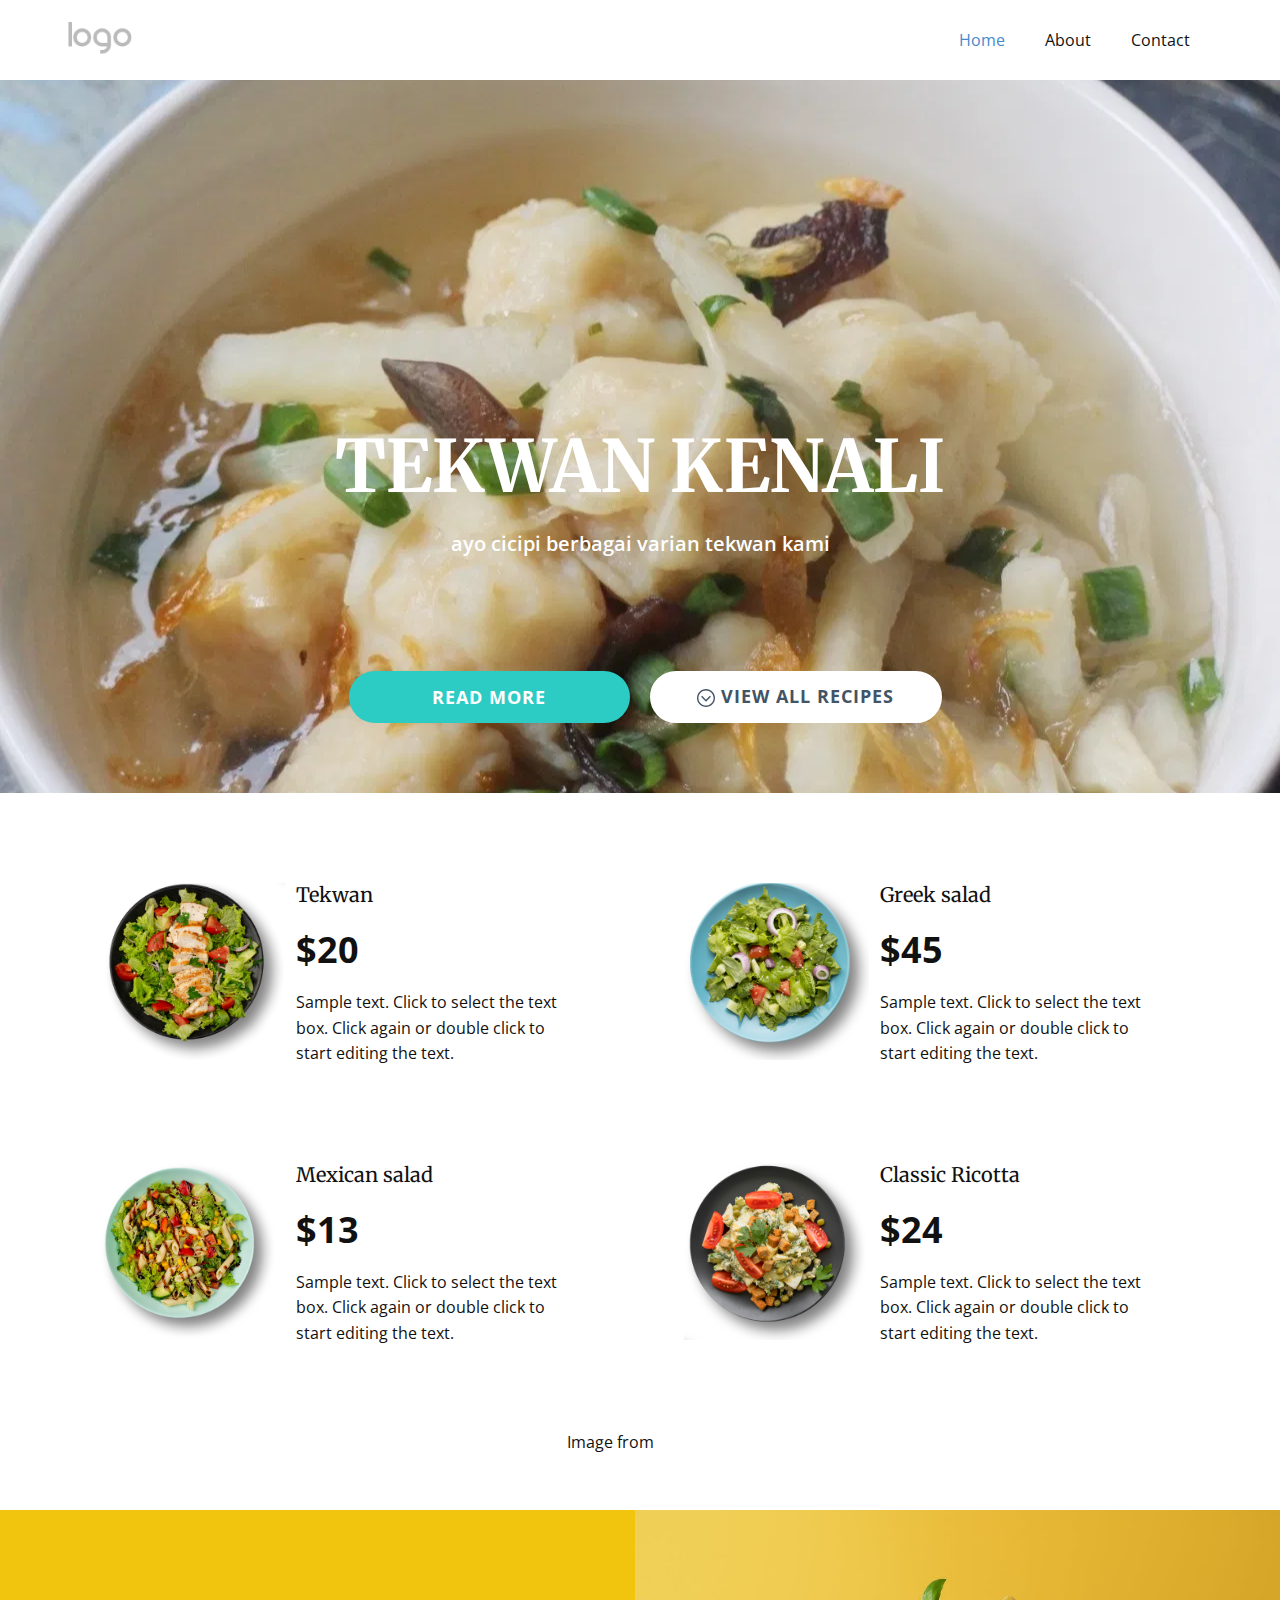
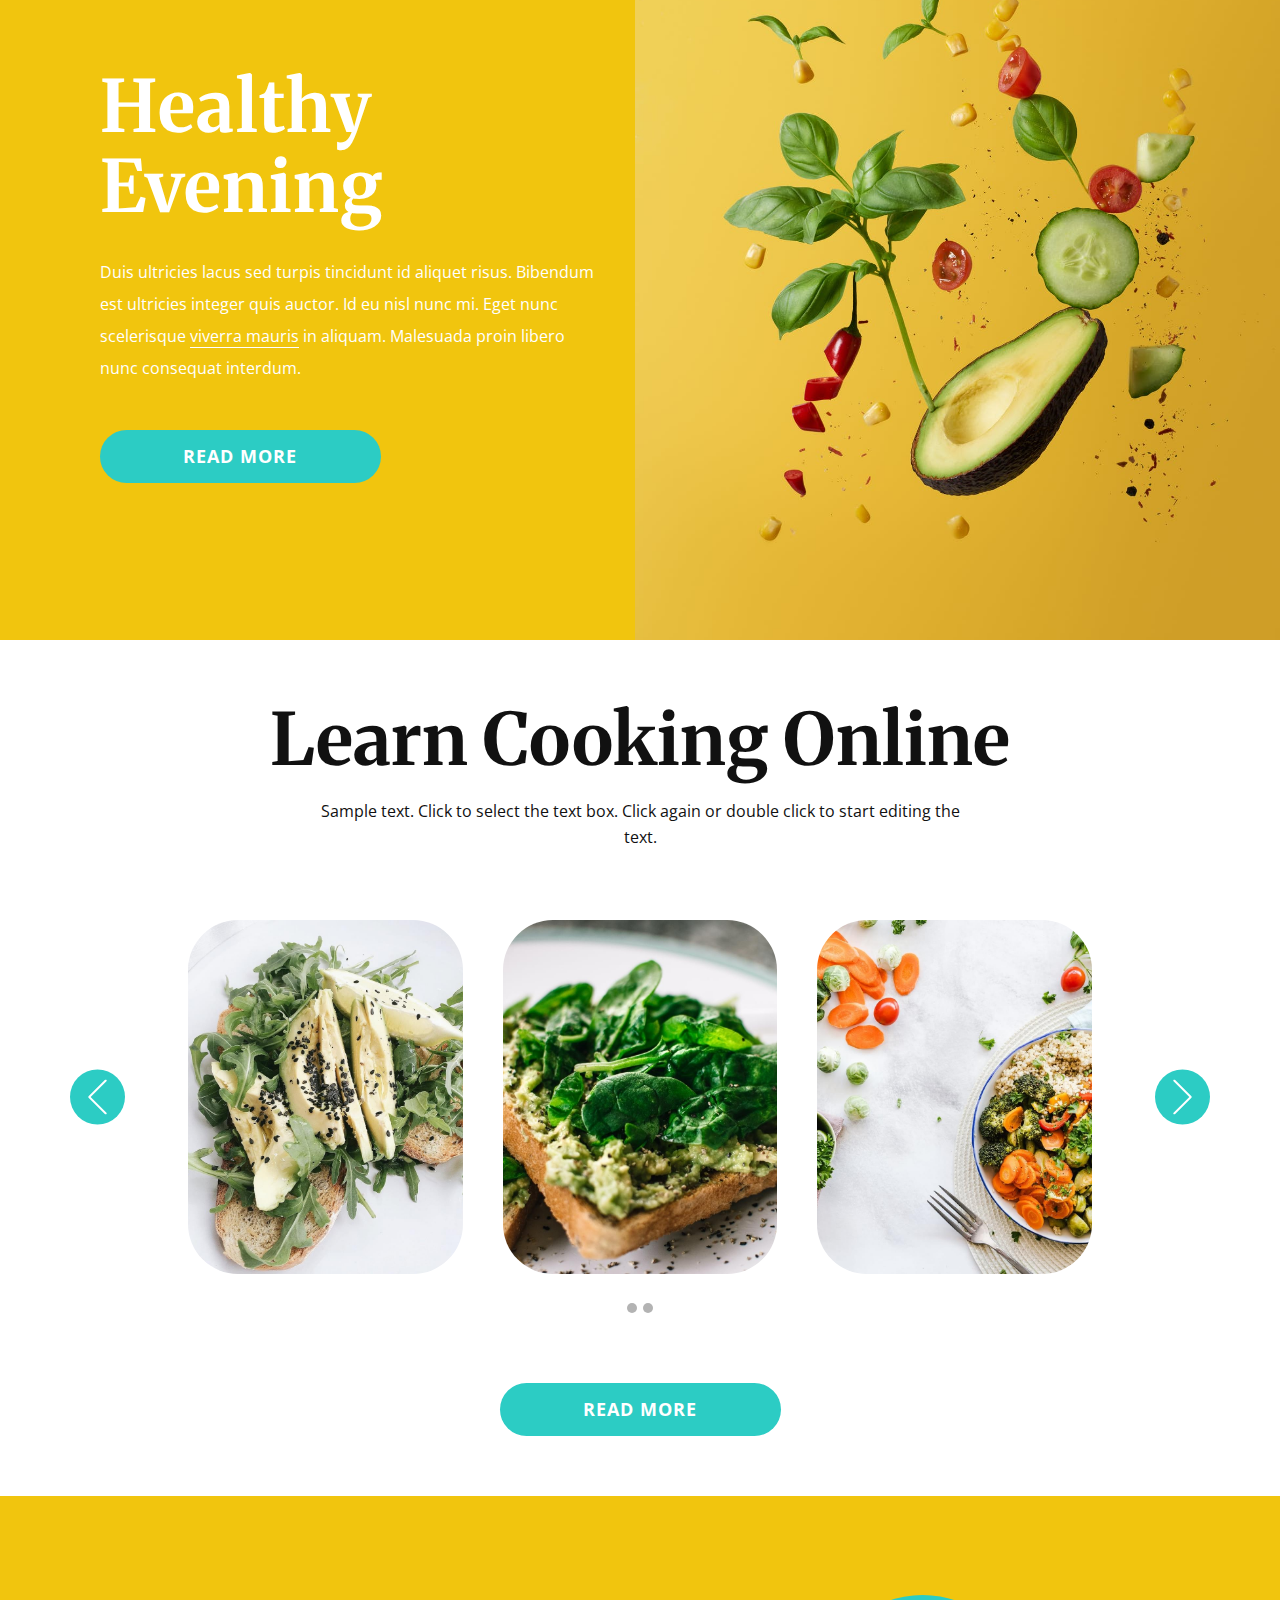
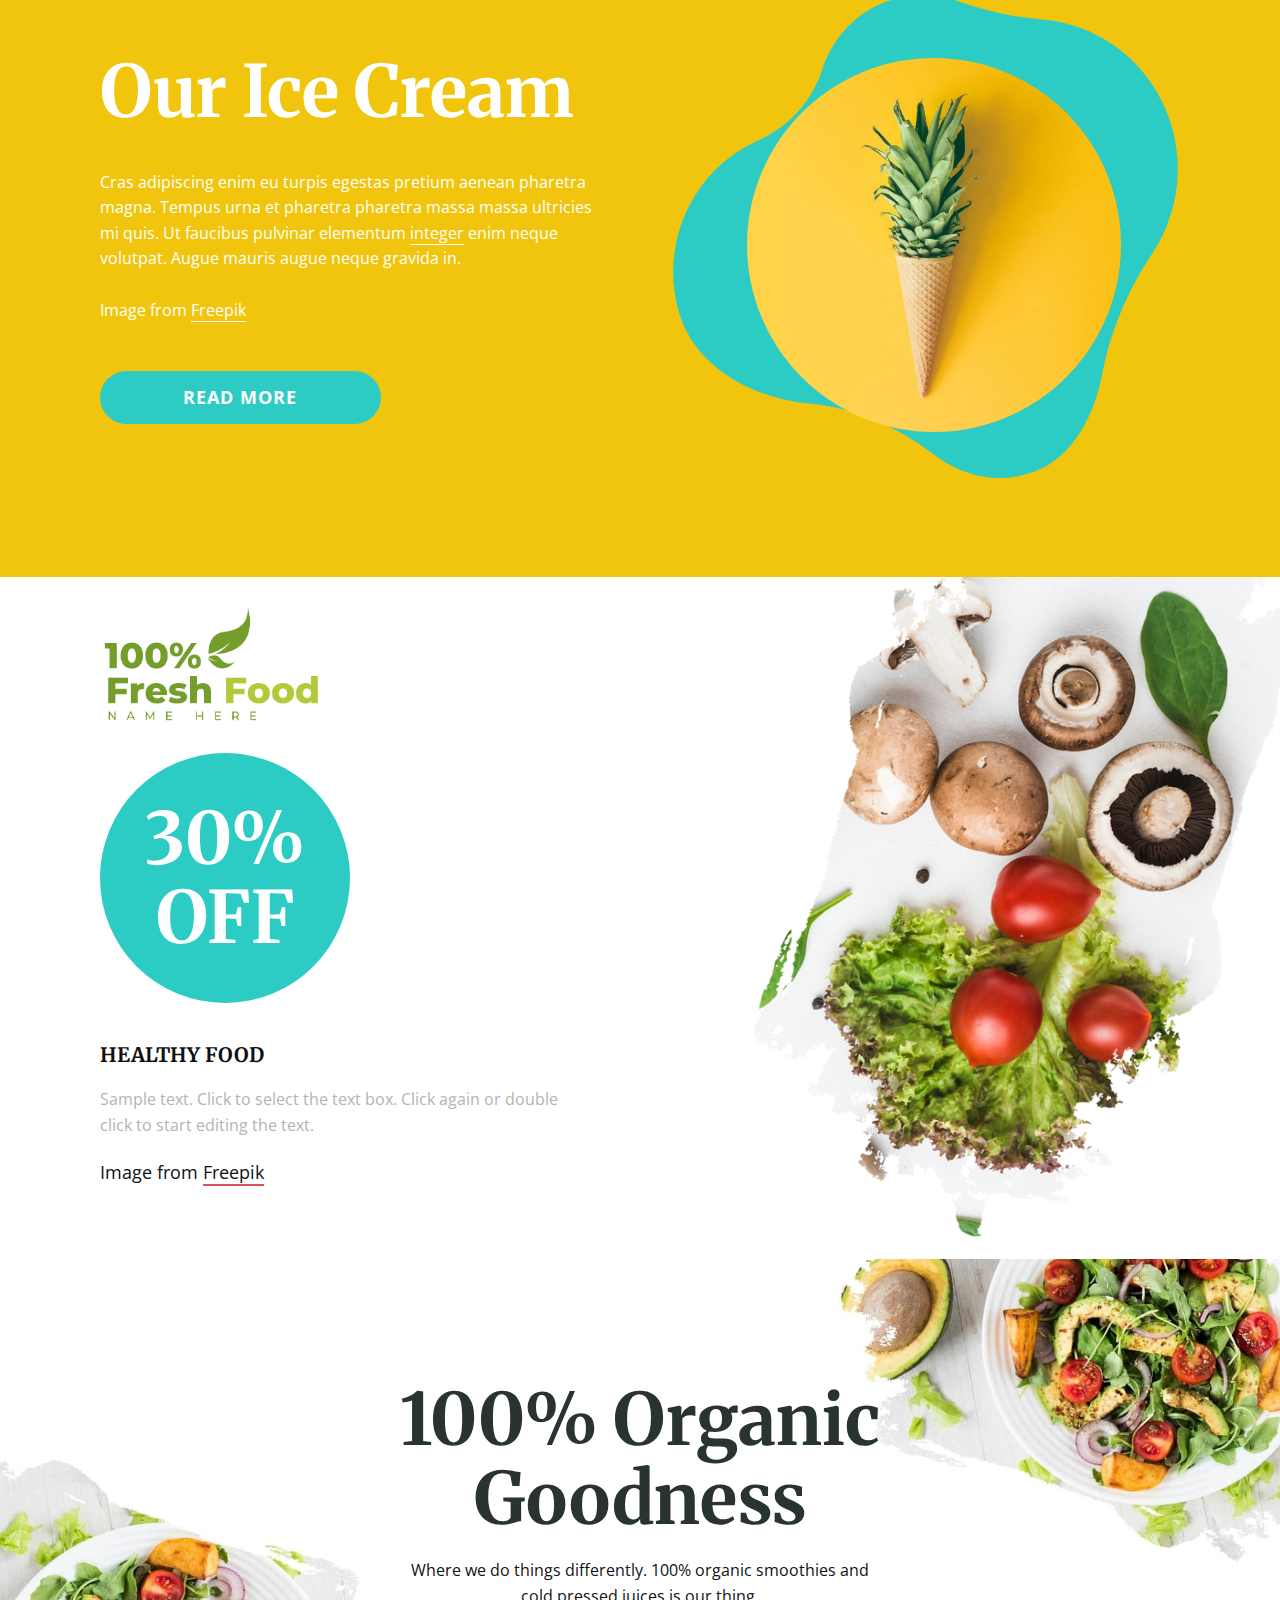
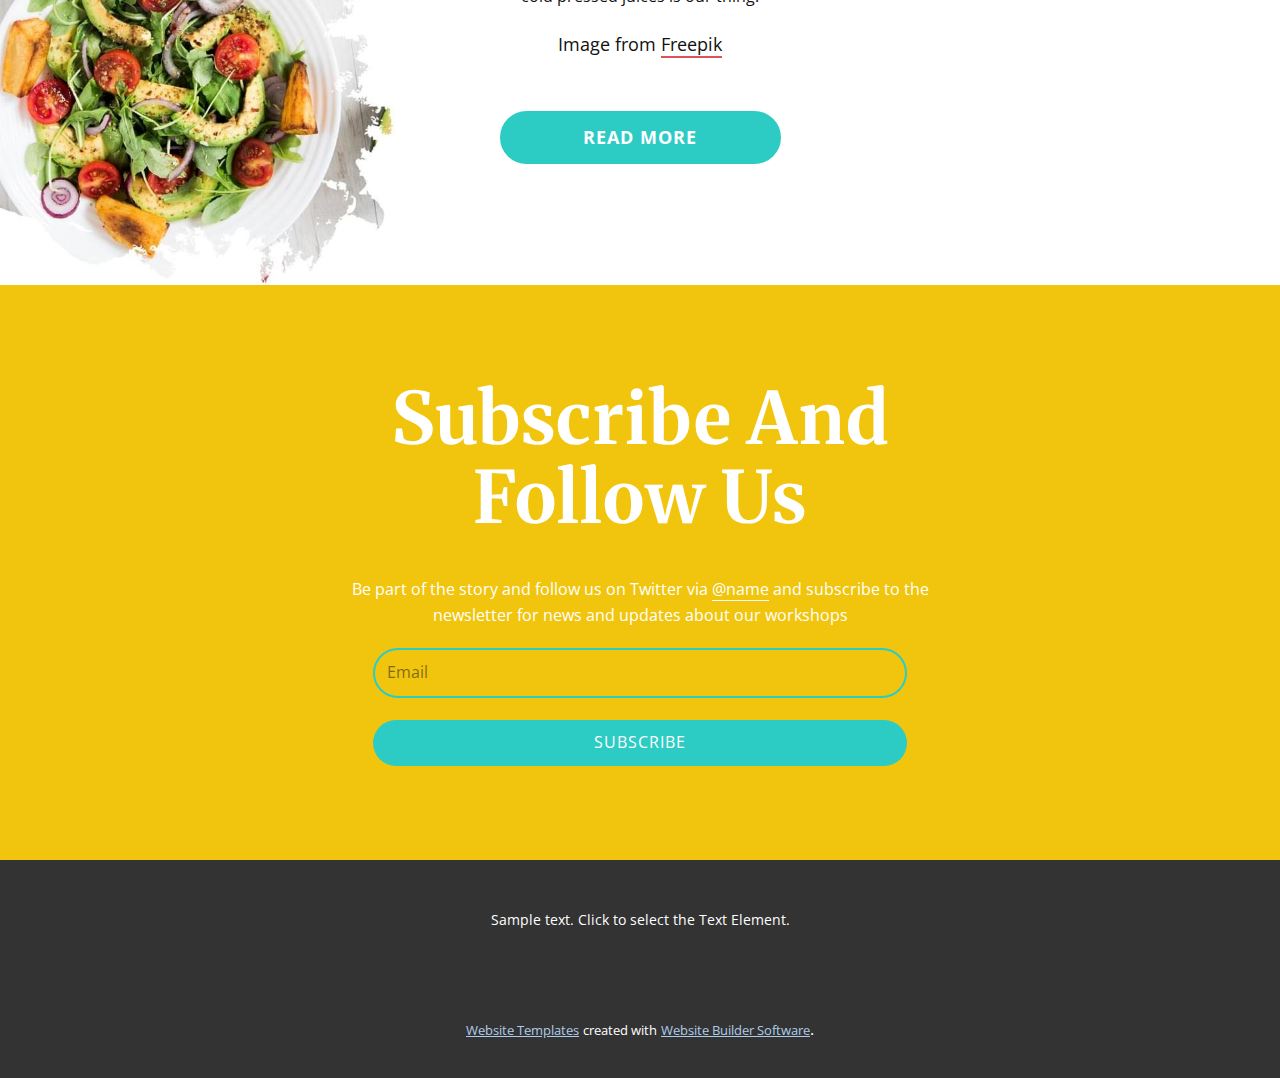
<file: index.html>
<!DOCTYPE html>
<html style="font-size: 16px;">
  <head>
    <meta name="viewport" content="width=device-width, initial-scale=1.0">
    <meta charset="utf-8">
    <meta name="keywords" content="Natural Food, Healthy Evening, Learn&nbsp;Cooking&nbsp;Online, Our Ice Cream, 30%off, ​100% Organic Goodness, Subscribe And Follow Us, INTUITIVE">
    <meta name="description" content="">
    <meta name="page_type" content="np-template-header-footer-from-plugin">
    <title>Home</title>
    <link rel="stylesheet" href="nicepage.css" media="screen">
<link rel="stylesheet" href="Home.css" media="screen">
    <script class="u-script" type="text/javascript" src="jquery.js" defer=""></script>
    <script class="u-script" type="text/javascript" src="nicepage.js" defer=""></script>
    <meta name="generator" content="Nicepage 4.10.5, nicepage.com">
    <link id="u-theme-google-font" rel="stylesheet" href="https://fonts.googleapis.com/css?family=Roboto:100,100i,300,300i,400,400i,500,500i,700,700i,900,900i|Open+Sans:300,300i,400,400i,500,500i,600,600i,700,700i,800,800i">
    <link id="u-page-google-font" rel="stylesheet" href="https://fonts.googleapis.com/css?family=Merriweather:300,300i,400,400i,700,700i,900,900i">
    
    
    
    
    
    
    
    
    
    <script type="application/ld+json">{
		"@context": "http://schema.org",
		"@type": "Organization",
		"name": "",
		"logo": "images/default-logo.png"
}</script>
    <meta name="theme-color" content="#478ac9">
    <meta property="og:title" content="Home">
    <meta property="og:type" content="website">
  </head>
  <body data-home-page="Home.html" data-home-page-title="Home" class="u-body u-xl-mode"><header class="u-clearfix u-header u-header" id="sec-61a1"><div class="u-clearfix u-sheet u-sheet-1">
        <a href="https://nicepage.com" class="u-image u-logo u-image-1">
          <img src="images/default-logo.png" class="u-logo-image u-logo-image-1">
        </a>
        <nav class="u-menu u-menu-dropdown u-offcanvas u-menu-1">
          <div class="menu-collapse" style="font-size: 1rem; letter-spacing: 0px;">
            <a class="u-button-style u-custom-left-right-menu-spacing u-custom-padding-bottom u-custom-top-bottom-menu-spacing u-nav-link u-text-active-palette-1-base u-text-hover-palette-2-base" href="#">
              <svg class="u-svg-link" viewBox="0 0 24 24"><use xmlns:xlink="http://www.w3.org/1999/xlink" xlink:href="#menu-hamburger"></use></svg>
              <svg class="u-svg-content" version="1.1" id="menu-hamburger" viewBox="0 0 16 16" x="0px" y="0px" xmlns:xlink="http://www.w3.org/1999/xlink" xmlns="http://www.w3.org/2000/svg"><g><rect y="1" width="16" height="2"></rect><rect y="7" width="16" height="2"></rect><rect y="13" width="16" height="2"></rect>
</g></svg>
            </a>
          </div>
          <div class="u-nav-container">
            <ul class="u-nav u-unstyled u-nav-1"><li class="u-nav-item"><a class="u-button-style u-nav-link u-text-active-palette-1-base u-text-hover-palette-2-base" href="Home.html" style="padding: 10px 20px;">Home</a>
</li><li class="u-nav-item"><a class="u-button-style u-nav-link u-text-active-palette-1-base u-text-hover-palette-2-base" href="About.html" style="padding: 10px 20px;">About</a>
</li><li class="u-nav-item"><a class="u-button-style u-nav-link u-text-active-palette-1-base u-text-hover-palette-2-base" href="Contact.html" style="padding: 10px 20px;">Contact</a>
</li></ul>
          </div>
          <div class="u-nav-container-collapse">
            <div class="u-black u-container-style u-inner-container-layout u-opacity u-opacity-95 u-sidenav">
              <div class="u-inner-container-layout u-sidenav-overflow">
                <div class="u-menu-close"></div>
                <ul class="u-align-center u-nav u-popupmenu-items u-unstyled u-nav-2"><li class="u-nav-item"><a class="u-button-style u-nav-link" href="Home.html">Home</a>
</li><li class="u-nav-item"><a class="u-button-style u-nav-link" href="About.html">About</a>
</li><li class="u-nav-item"><a class="u-button-style u-nav-link" href="Contact.html">Contact</a>
</li></ul>
              </div>
            </div>
            <div class="u-black u-menu-overlay u-opacity u-opacity-70"></div>
          </div>
        </nav>
      </div></header>
    <section class="u-align-center u-clearfix u-image u-section-1" id="carousel_f5ae" data-image-width="1280" data-image-height="1550">
      <div class="u-clearfix u-sheet u-valign-bottom-lg u-valign-bottom-md u-valign-bottom-xl u-sheet-1">
        <div class="u-container-style u-expanded-width-xs u-group u-group-1">
          <div class="u-container-layout u-valign-middle u-container-layout-1">
            <h1 class="u-align-center u-custom-font u-font-merriweather u-text u-text-body-alt-color u-text-1">TEKWAN KENALI</h1>
            <p class="u-align-center u-text u-text-body-alt-color u-text-2">ayo cicipi berbagai varian tekwan kami</p>
          </div>
        </div>
        <div class="u-clearfix u-gutter-0 u-layout-wrap u-layout-wrap-1">
          <div class="u-layout">
            <div class="u-layout-row">
              <div class="u-align-center-sm u-align-center-xs u-align-right-lg u-align-right-md u-align-right-xl u-container-style u-layout-cell u-left-cell u-size-30 u-layout-cell-1">
                <div class="u-container-layout u-valign-middle-lg u-valign-middle-md u-valign-middle-sm u-valign-middle-xl u-container-layout-2">
                  <a href="mailto:hi@freedesigner.com" class="u-btn u-btn-round u-button-style u-palette-4-base u-radius-50 u-text-body-alt-color u-btn-1">read more</a>
                </div>
              </div>
              <div class="u-align-center-sm u-align-center-xs u-align-left-lg u-align-left-md u-align-left-xl u-container-style u-layout-cell u-right-cell u-size-30 u-layout-cell-2">
                <div class="u-container-layout u-valign-middle-lg u-valign-middle-md u-valign-middle-xl u-valign-top-sm u-valign-top-xs u-container-layout-3">
                  <a href="https://nicepage.com/k/hospital-website-templates" class="u-active-palette-1-base u-border-2 u-border-active-palette-1-base u-border-hover-palette-1-base u-border-white u-btn u-btn-round u-button-style u-hover-palette-1-base u-radius-50 u-text-active-white u-text-hover-white u-text-palette-1-dark-2 u-white u-btn-2"><span class="u-icon"><svg class="u-svg-content" viewBox="0 0 512 512" style="width: 1em; height: 1em;"><path d="m256 512c-68.378906 0-132.667969-26.628906-181.019531-74.980469-48.351563-48.351562-74.980469-112.640625-74.980469-181.019531s26.628906-132.667969 74.980469-181.019531c48.351562-48.351563 112.640625-74.980469 181.019531-74.980469s132.667969 26.628906 181.019531 74.980469c48.351563 48.351562 74.980469 112.640625 74.980469 181.019531s-26.628906 132.667969-74.980469 181.019531c-48.351562 48.351563-112.640625 74.980469-181.019531 74.980469zm0-472c-119.101562 0-216 96.898438-216 216s96.898438 216 216 216 216-96.898438 216-216-96.898438-216-216-216zm138.285156 182-28.285156-28.285156-110 110-110-110-28.285156 28.285156 138.285156 138.285156zm0 0"></path></svg><img></span>&nbsp;view all recipes
                  </a>
                </div>
              </div>
            </div>
          </div>
        </div>
      </div>
    </section>
    <section class="u-align-center u-clearfix u-section-2" id="carousel_911d">
      <div class="u-clearfix u-sheet u-sheet-1">
        <div class="u-expanded-width u-list u-list-1">
          <div class="u-repeater u-repeater-1">
            <div class="u-container-style u-list-item u-radius-50 u-repeater-item u-shape-round u-white u-list-item-1">
              <div class="u-container-layout u-similar-container u-container-layout-1">
                <img class="u-image u-image-default u-image-1" src="images/3.png" alt="" data-image-width="908" data-image-height="864">
                <h5 class="u-align-center u-custom-font u-font-merriweather u-text u-text-default u-text-1"> Tekwan</h5>
                <h6 class="u-align-center u-custom-font u-text u-text-default u-text-font u-text-2">$20</h6>
                <p class="u-align-left u-text u-text-3">Sample text. Click to select the text box. Click again or double click to start editing the text.</p>
              </div>
            </div>
            <div class="u-container-style u-list-item u-radius-50 u-repeater-item u-shape-round u-white u-list-item-2">
              <div class="u-container-layout u-similar-container u-container-layout-2">
                <img class="u-image u-image-default u-image-2" src="images/4.png" alt="" data-image-width="880" data-image-height="877">
                <h5 class="u-align-center u-custom-font u-font-merriweather u-text u-text-default u-text-4"> Greek salad</h5>
                <h6 class="u-align-center u-custom-font u-text u-text-default u-text-font u-text-5">$45</h6>
                <p class="u-align-left u-text u-text-6">Sample text. Click to select the text box. Click again or double click to start editing the text.</p>
              </div>
            </div>
            <div class="u-container-style u-list-item u-radius-50 u-repeater-item u-shape-round u-white u-list-item-3">
              <div class="u-container-layout u-similar-container u-container-layout-3">
                <img class="u-image u-image-default u-image-3" src="images/1.png" alt="" data-image-width="934" data-image-height="898">
                <h5 class="u-align-center u-custom-font u-font-merriweather u-text u-text-default u-text-7"> Mexican salad</h5>
                <h6 class="u-align-center u-custom-font u-text u-text-default u-text-font u-text-8">$13</h6>
                <p class="u-align-left u-text u-text-9">Sample text. Click to select the text box. Click again or double click to start editing the text.</p>
              </div>
            </div>
            <div class="u-container-style u-list-item u-radius-50 u-repeater-item u-shape-round u-white u-list-item-4">
              <div class="u-container-layout u-similar-container u-container-layout-4">
                <img class="u-image u-image-default u-image-4" src="images/2.png" alt="" data-image-width="911" data-image-height="889">
                <h5 class="u-align-center u-custom-font u-font-merriweather u-text u-text-default u-text-10">Classic Ricotta</h5>
                <h6 class="u-align-center u-custom-font u-text u-text-default u-text-font u-text-11">$24</h6>
                <p class="u-align-left u-text u-text-12">Sample text. Click to select the text box. Click again or double click to start editing the text.</p>
              </div>
            </div>
          </div>
        </div>
        <p class="u-text u-text-13">Image from <a href="https://www.freepik.com/photos/background" class="u-active-none u-border-1 u-border-white u-btn u-button-link u-button-style u-hover-none u-none u-text-body-alt-color u-btn-1" target="_blank">Freepik</a>
        </p>
      </div>
    </section>
    <section class="u-clearfix u-palette-3-base u-valign-middle u-section-3" id="carousel_b795">
      <div class="u-clearfix u-layout-wrap u-layout-wrap-1">
        <div class="u-layout">
          <div class="u-layout-row">
            <div class="u-align-left u-container-style u-layout-cell u-left-cell u-shape-rectangle u-size-28 u-layout-cell-1">
              <div class="u-container-layout u-valign-middle u-container-layout-1">
                <h1 class="u-custom-font u-font-merriweather u-text u-text-body-alt-color u-text-1">Healthy Evening<br>
                </h1>
                <p class="u-text u-text-body-alt-color u-text-2">Duis ultricies lacus sed turpis tincidunt id aliquet risus. Bibendum est ultricies integer quis auctor. Id eu nisl nunc mi. Eget nunc scelerisque <a href="https://nicepage.com/c/tiles-website-templates" class="u-active-none u-border-1 u-border-white u-btn u-button-link u-button-style u-hover-none u-none u-text-body-alt-color u-btn-1">viverra mauris</a> in aliquam. Malesuada proin libero nunc consequat interdum. 
                </p>
                <a href="mailto:hi@freedesigner.com" class="u-btn u-btn-round u-button-style u-palette-4-base u-radius-50 u-text-body-alt-color u-btn-2">read more</a>
              </div>
            </div>
            <div class="u-container-style u-image u-layout-cell u-right-cell u-size-32 u-image-1" data-image-width="1200" data-image-height="1500">
              <div class="u-container-layout u-container-layout-2"></div>
            </div>
          </div>
        </div>
      </div>
    </section>
    <section class="u-align-center u-clearfix u-section-4" id="carousel_d755">
      <div class="u-clearfix u-sheet u-sheet-1">
        <h2 class="u-custom-font u-font-merriweather u-text u-text-1">Learn&nbsp;<b>Cooking</b>&nbsp;Online
        </h2>
        <p class="u-text u-text-2">Sample text. Click to select the text box. Click again or double click to start editing the text.</p>
        <div id="carousel-8627" data-interval="5000" data-u-ride="carousel" class="u-carousel u-expanded-width u-slider u-slider-1">
          <ol class="u-absolute-hcenter u-carousel-indicators u-carousel-indicators-1">
            <li data-u-target="#carousel-8627" class="u-active u-grey-30 u-shape-circle" data-u-slide-to="0" style="height: 10px; width: 10px;"></li>
            <li data-u-target="#carousel-8627" class="u-grey-30 u-shape-circle" data-u-slide-to="1" style="height: 10px; width: 10px;"></li>
          </ol>
          <div class="u-carousel-inner" role="listbox">
            <div class="u-active u-align-center u-carousel-item u-container-style u-slide">
              <div class="u-container-layout u-valign-middle u-container-layout-1">
                <div class="u-expanded-width-lg u-expanded-width-md u-expanded-width-sm u-expanded-width-xs u-gallery u-layout-grid u-lightbox u-no-transition u-show-text-on-hover u-gallery-1">
                  <div class="u-gallery-inner u-gallery-inner-1">
                    <div class="u-effect-fade u-gallery-item u-radius-50 u-shape-round">
                      <div class="u-back-slide" data-image-width="864" data-image-height="1080">
                        <img class="u-back-image u-expanded" src="images/pexels-photo-704951.jpeg">
                      </div>
                      <div class="u-over-slide u-shading u-over-slide-1">
                        <h3 class="u-gallery-heading"></h3>
                        <p class="u-gallery-text"></p>
                      </div>
                    </div>
                    <div class="u-effect-fade u-gallery-item u-radius-50 u-shape-round">
                      <div class="u-back-slide" data-image-width="1620" data-image-height="1080">
                        <img class="u-back-image u-expanded" src="images/pexels-photo-1351238.jpeg">
                      </div>
                      <div class="u-over-slide u-shading u-over-slide-2">
                        <h3 class="u-gallery-heading"></h3>
                        <p class="u-gallery-text"></p>
                      </div>
                    </div>
                    <div class="u-effect-fade u-gallery-item u-radius-50 u-shape-round">
                      <div class="u-back-slide" data-image-width="1620" data-image-height="1080">
                        <img class="u-back-image u-expanded" src="images/pexels-photo-1640777.jpeg">
                      </div>
                      <div class="u-over-slide u-shading u-over-slide-3">
                        <h3 class="u-gallery-heading"></h3>
                        <p class="u-gallery-text"></p>
                      </div>
                    </div>
                  </div>
                </div>
              </div>
            </div>
            <div class="u-align-center u-carousel-item u-container-style u-expanded-width-xl u-slide">
              <div class="u-container-layout u-valign-middle u-container-layout-2">
                <div class="u-expanded-width-lg u-expanded-width-md u-expanded-width-sm u-expanded-width-xs u-gallery u-layout-grid u-lightbox u-no-transition u-show-text-on-hover u-gallery-2">
                  <div class="u-gallery-inner u-gallery-inner-2">
                    <div class="u-effect-fade u-gallery-item u-radius-50 u-shape-round">
                      <div class="u-back-slide" data-image-width="1000" data-image-height="1500">
                        <img class="u-back-image u-expanded" src="images/pexels-photo-4198169.jpeg">
                      </div>
                      <div class="u-over-slide u-shading u-over-slide-4">
                        <h3 class="u-gallery-heading"></h3>
                        <p class="u-gallery-text"></p>
                      </div>
                    </div>
                    <div class="u-effect-fade u-gallery-item u-radius-50 u-shape-round">
                      <div class="u-back-slide" data-image-width="720" data-image-height="1080">
                        <img class="u-back-image u-expanded" src="images/pexels-photo-3872373.jpeg">
                      </div>
                      <div class="u-over-slide u-shading u-over-slide-5">
                        <h3 class="u-gallery-heading"></h3>
                        <p class="u-gallery-text"></p>
                      </div>
                    </div>
                    <div class="u-effect-fade u-gallery-item u-radius-50 u-shape-round">
                      <div class="u-back-slide" data-image-width="2250" data-image-height="1500">
                        <img class="u-back-image u-expanded" src="images/pexels-photo-4193838.jpeg">
                      </div>
                      <div class="u-over-slide u-shading u-over-slide-6">
                        <h3 class="u-gallery-heading"></h3>
                        <p class="u-gallery-text"></p>
                      </div>
                    </div>
                  </div>
                </div>
              </div>
            </div>
          </div>
          <a class="u-absolute-vcenter u-carousel-control u-carousel-control-prev u-icon-circle u-palette-4-base u-spacing-10 u-text-body-alt-color u-carousel-control-1" href="#carousel-8627" role="button" data-u-slide="prev">
            <span aria-hidden="true">
              <svg viewBox="0 0 477.175 477.175"><path d="M145.188,238.575l215.5-215.5c5.3-5.3,5.3-13.8,0-19.1s-13.8-5.3-19.1,0l-225.1,225.1c-5.3,5.3-5.3,13.8,0,19.1l225.1,225
                    c2.6,2.6,6.1,4,9.5,4s6.9-1.3,9.5-4c5.3-5.3,5.3-13.8,0-19.1L145.188,238.575z"></path></svg>
            </span>
            <span class="sr-only">Previous</span>
          </a>
          <a class="u-absolute-vcenter u-carousel-control u-carousel-control-next u-icon-circle u-palette-4-base u-spacing-10 u-text-body-alt-color u-carousel-control-2" href="#carousel-8627" role="button" data-u-slide="next">
            <span aria-hidden="true">
              <svg viewBox="0 0 477.175 477.175"><path d="M360.731,229.075l-225.1-225.1c-5.3-5.3-13.8-5.3-19.1,0s-5.3,13.8,0,19.1l215.5,215.5l-215.5,215.5
                    c-5.3,5.3-5.3,13.8,0,19.1c2.6,2.6,6.1,4,9.5,4c3.4,0,6.9-1.3,9.5-4l225.1-225.1C365.931,242.875,365.931,234.275,360.731,229.075z"></path></svg>
            </span>
            <span class="sr-only">Next</span>
          </a>
        </div>
        <a href="mailto:hi@freedesigner.com" class="u-btn u-btn-round u-button-style u-palette-4-base u-radius-50 u-text-body-alt-color u-btn-1">read more</a>
      </div>
    </section>
    <section class="u-align-center u-clearfix u-palette-3-base u-section-5" id="carousel_accf">
      <div class="u-clearfix u-sheet u-valign-middle u-sheet-1">
        <div class="u-clearfix u-expanded-width u-layout-wrap u-layout-wrap-1">
          <div class="u-layout">
            <div class="u-layout-row">
              <div class="u-align-left u-container-style u-layout-cell u-left-cell u-size-30 u-layout-cell-1">
                <div class="u-container-layout u-valign-middle u-container-layout-1">
                  <h2 class="u-custom-font u-font-merriweather u-text u-text-body-alt-color u-text-1">Our Ice Cream</h2>
                  <p class="u-text u-text-body-alt-color u-text-2">Cras adipiscing enim eu turpis egestas pretium aenean pharetra magna. Tempus urna et pharetra pharetra massa massa ultricies mi quis. Ut faucibus pulvinar elementum <a href="https://nicepage.com/html-templates" class="u-active-none u-border-1 u-border-white u-btn u-button-link u-button-style u-hover-none u-none u-text-body-alt-color u-btn-1">integer</a> enim neque volutpat. Augue mauris augue neque gravida in.<br>
                    <br>Image from <a href="https://www.freepik.com/photos/woman" class="u-active-none u-border-1 u-border-white u-btn u-button-link u-button-style u-hover-none u-none u-text-body-alt-color u-btn-2">Freepik</a>
                  </p>
                  <a href="mailto:hi@freedesigner.com" class="u-btn u-btn-round u-button-style u-palette-4-base u-radius-50 u-text-body-alt-color u-btn-3">read more</a>
                </div>
              </div>
              <div class="u-align-center u-container-style u-layout-cell u-right-cell u-size-30 u-layout-cell-2">
                <div class="u-container-layout u-valign-middle-lg u-valign-middle-md u-valign-middle-sm u-valign-middle-xl u-container-layout-2">
                  <div class="u-shape u-shape-svg u-text-palette-4-base u-shape-1">
                    <svg class="u-svg-link" preserveAspectRatio="none" viewBox="0 0 160 150" style=""><use xmlns:xlink="http://www.w3.org/1999/xlink" xlink:href="#svg-4836"></use></svg>
                    <svg class="u-svg-content" viewBox="0 0 160 150" x="0px" y="0px" id="svg-4836"><path d="M43.2,126.9c14.2,1.3,27.6,7,39.1,15.6c8.3,6.1,19.4,10.3,32.7,5.3c11.7-4.4,18.6-17.4,21-30.2c2.6-13.3,8.1-25.9,15.7-37.1
	c8.3-12.1,10.8-27.9,5.3-42.7C150.5,20.3,134.6,9,117,7.6C107.9,6.9,98.8,5,90.1,1.9C83-0.6,75-0.7,67.4,2.1
	c-9.9,3.7-17,11.6-20.1,21c-3.3,10.1-10.9,18-20.6,22.2c-0.1,0-0.1,0.1-0.2,0.1c-20.3,8.9-31,32-24.6,53.2
	C6.9,115.6,25.2,125.2,43.2,126.9z"></path></svg>
                  </div>
                  <div alt="" class="u-image u-image-circle u-image-1" data-image-width="1544" data-image-height="1080"></div>
                </div>
              </div>
            </div>
          </div>
        </div>
      </div>
    </section>
    <section class="u-align-right u-clearfix u-section-6" id="carousel_df29">
      <div class="u-clearfix u-layout-wrap u-layout-wrap-1">
        <div class="u-layout">
          <div class="u-layout-row">
            <div class="u-align-left u-container-style u-layout-cell u-size-26 u-layout-cell-1">
              <div class="u-container-layout u-valign-top u-container-layout-1">
                <img class="u-image u-image-default u-image-1" src="images/33510142.png" alt="" data-image-width="667" data-image-height="358">
                <div class="u-align-center u-container-style u-group u-palette-4-base u-shape-circle u-group-1">
                  <div class="u-container-layout u-valign-middle u-container-layout-2">
                    <h2 class="u-custom-font u-font-merriweather u-text u-text-body-alt-color u-text-default u-text-1">30%<br>off
                    </h2>
                  </div>
                </div>
                <h6 class="u-custom-font u-font-merriweather u-text u-text-default u-text-2">healthy food</h6>
                <p class="u-text u-text-grey-30 u-text-3">Sample text. Click to select the text box. Click again or double click to start editing the text.</p>
                <p class="u-text u-text-body-color u-text-default u-text-4">Image from <b>
                    <a href="https://www.freepik.com/photos/delivery" class="u-border-2 u-border-palette-2-base u-btn u-button-link u-button-style u-none u-text-body-color u-btn-1" target="_blank">Freepik</a></b>
                </p>
              </div>
            </div>
            <div class="u-container-style u-image u-layout-cell u-size-34 u-image-2" data-image-width="864" data-image-height="864">
              <div class="u-container-layout u-container-layout-3"></div>
            </div>
          </div>
        </div>
      </div>
    </section>
    <section class="u-align-center u-clearfix u-image u-section-7" id="carousel_2563" data-image-width="1920" data-image-height="999">
      <div class="u-clearfix u-sheet u-valign-middle u-sheet-1">
        <h2 class="u-custom-font u-font-merriweather u-text u-text-palette-4-dark-3 u-text-1"> 100% Organic Goodness</h2>
        <p class="u-text u-text-2"> Where we do things differently. 100% organic smoothies and cold pressed juices is our thing.</p>
        <p class="u-text u-text-body-color u-text-default u-text-3">Image from <b>
            <a href="https://www.freepik.com/photos/delivery" class="u-border-2 u-border-palette-2-base u-btn u-button-link u-button-style u-none u-text-body-color u-btn-1" target="_blank">Freepik</a></b>
        </p>
        <a href="mailto:hi@freedesigner.com" class="u-btn u-btn-round u-button-style u-palette-4-base u-radius-50 u-text-body-alt-color u-btn-2">read more</a>
      </div>
    </section>
    <section class="u-align-center u-clearfix u-palette-3-base u-section-8" id="carousel_a207">
      <div class="u-clearfix u-sheet u-valign-middle-lg u-valign-middle-sm u-valign-middle-xl u-valign-middle-xs u-sheet-1">
        <div class="u-align-center u-container-style u-expanded-width-sm u-expanded-width-xs u-group u-shape-rectangle u-group-1">
          <div class="u-container-layout u-valign-middle u-container-layout-1">
            <h2 class="u-custom-font u-font-merriweather u-text u-text-body-alt-color u-text-default u-text-1">Subscribe And Follow Us</h2>
            <p class="u-text u-text-body-alt-color u-text-default u-text-2">Be part of the story and follow us on Twitter via <a href="https://nicepage.com/c/food-restaurant-html-templates" class="u-active-none u-border-1 u-border-white u-btn u-button-link u-button-style u-hover-none u-none u-text-body-alt-color u-btn-1">@name</a> and subscribe to the newsletter for news and updates about our workshops
            </p>
            <div class="u-form u-form-1">
              <form action="#" method="POST" class="u-clearfix u-form-spacing-21 u-form-vertical u-inner-form" style="padding: 0px;" source="email">
                <div class="u-form-email u-form-group">
                  <label for="email-ef64" class="u-form-control-hidden u-label">Email</label>
                  <input type="email" placeholder="Email" id="email-ef64" name="email" class="u-border-2 u-border-palette-4-base u-input u-input-rectangle u-radius-50" required="">
                </div>
                <div class="u-form-group u-form-submit">
                  <a href="#" class="u-border-none u-btn u-btn-round u-btn-submit u-button-style u-hover-palette-3-base u-palette-4-base u-radius-50 u-btn-2">Subscribe</a>
                  <input type="submit" value="submit" class="u-form-control-hidden">
                </div>
                <div class="u-form-send-message u-form-send-success">#FormSendSuccess</div>
                <div class="u-form-send-error u-form-send-message">#FormSendError</div>
                <input type="hidden" value="" name="recaptchaResponse">
              </form>
            </div>
          </div>
        </div>
      </div>
    </section>
    
    
    <footer class="u-align-center u-clearfix u-footer u-grey-80 u-footer" id="sec-9f4b"><div class="u-clearfix u-sheet u-sheet-1">
        <p class="u-small-text u-text u-text-variant u-text-1">Sample text. Click to select the Text Element.</p>
      </div></footer>
    <section class="u-backlink u-clearfix u-grey-80">
      <a class="u-link" href="https://nicepage.com/website-templates" target="_blank">
        <span>Website Templates</span>
      </a>
      <p class="u-text">
        <span>created with</span>
      </p>
      <a class="u-link" href="" target="_blank">
        <span>Website Builder Software</span>
      </a>. 
    </section>
  </body>
</html>
</file>
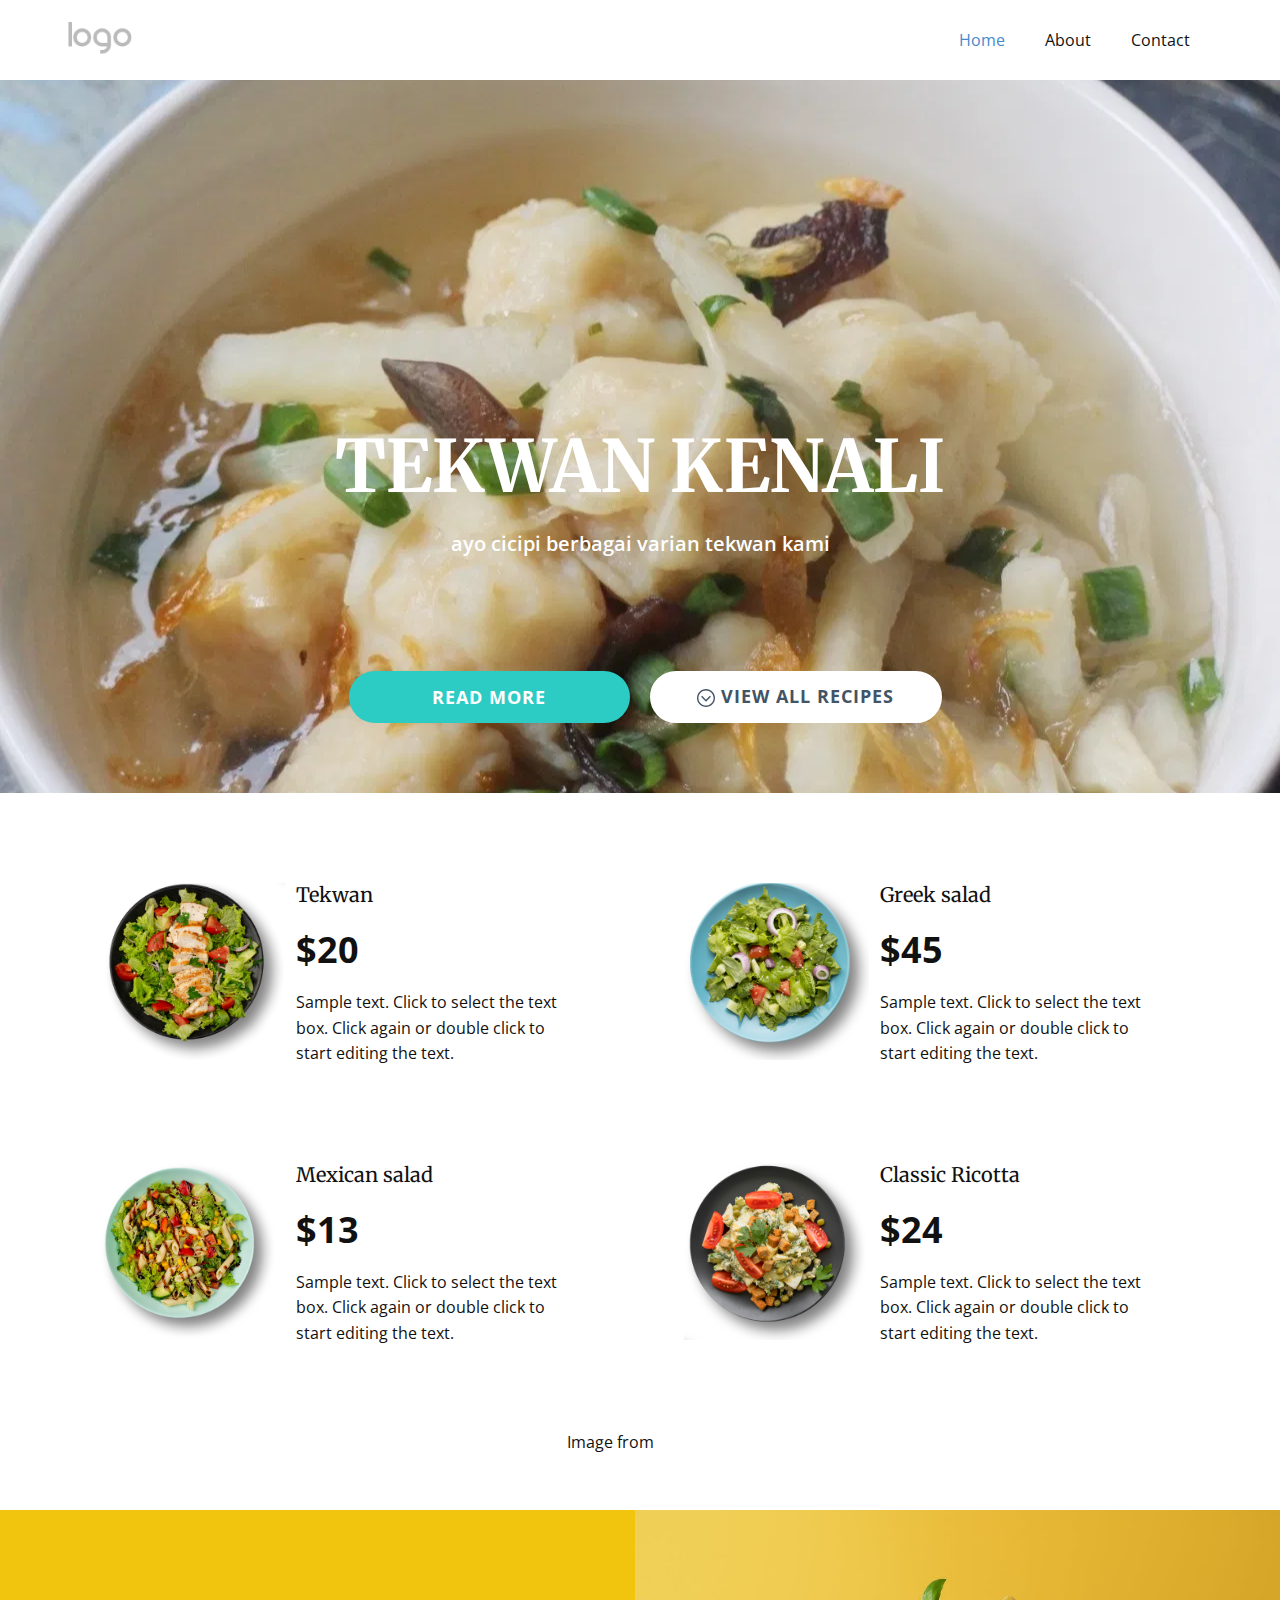
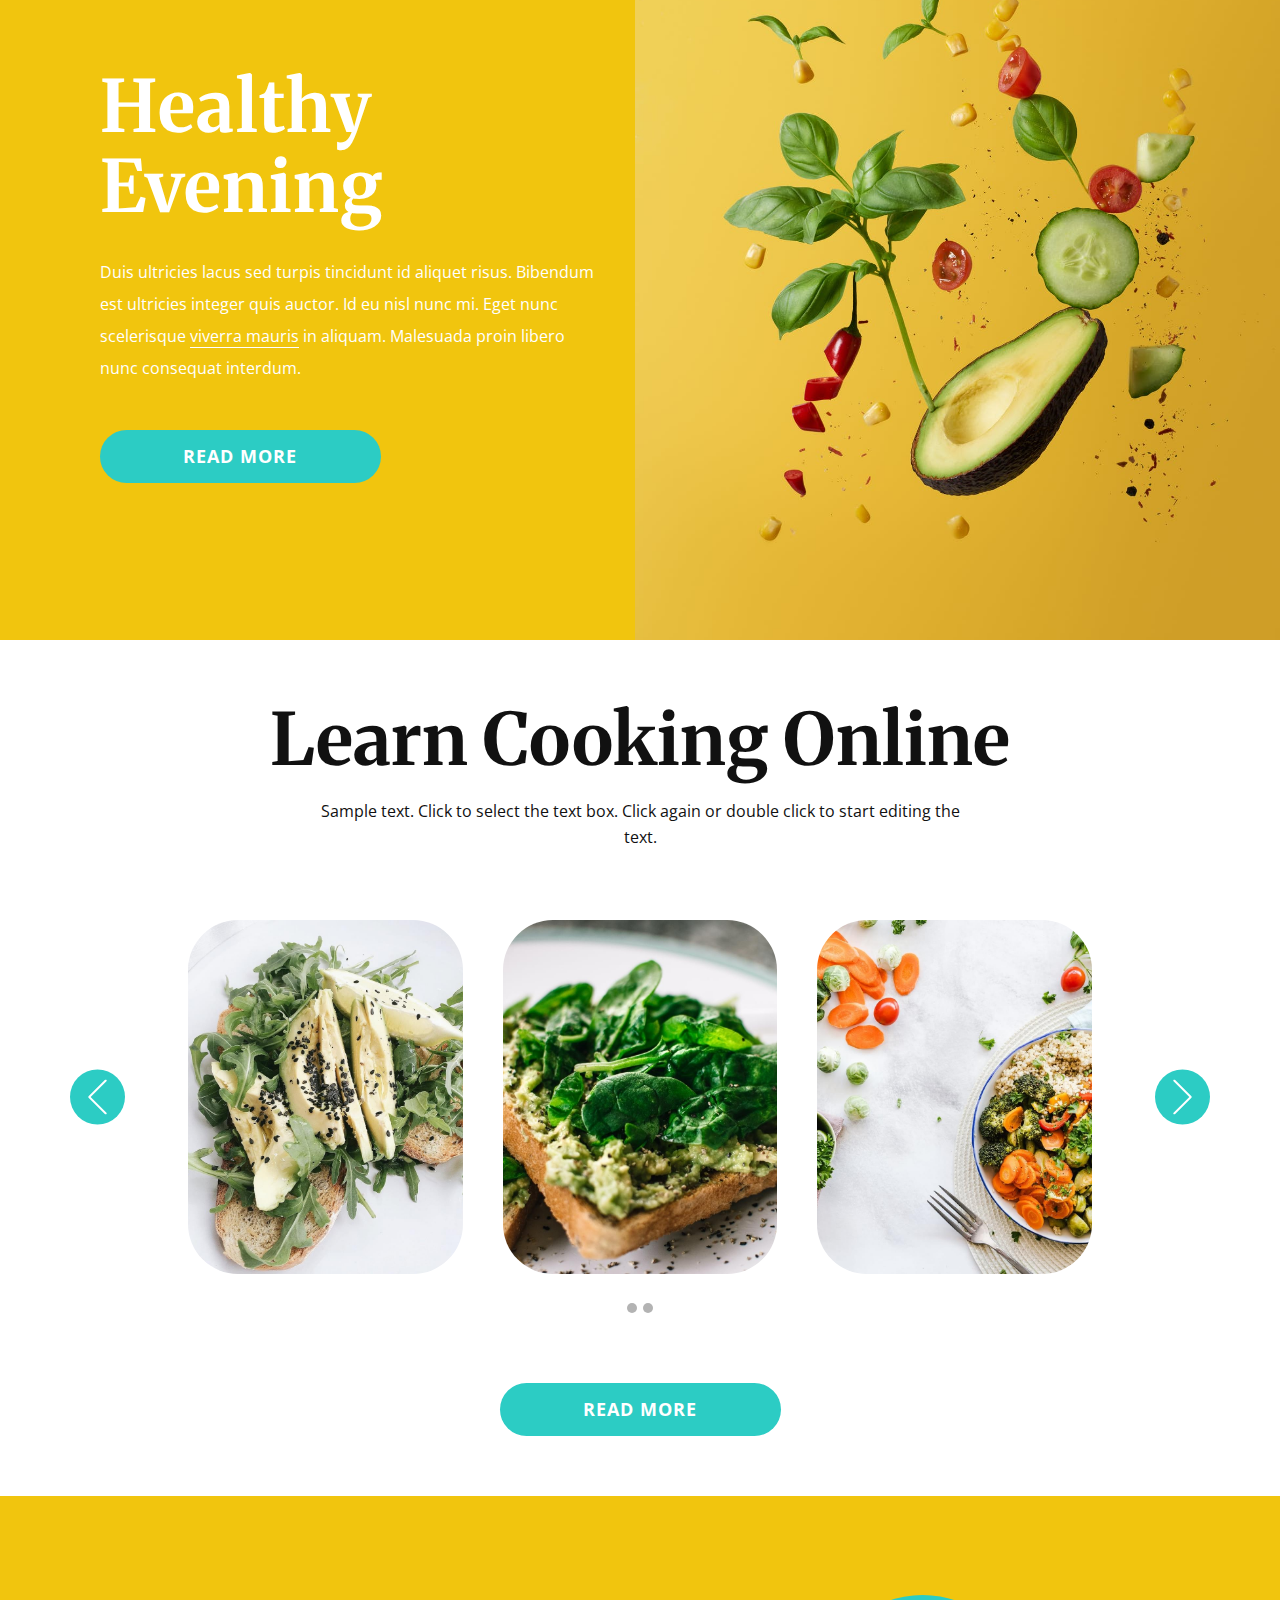
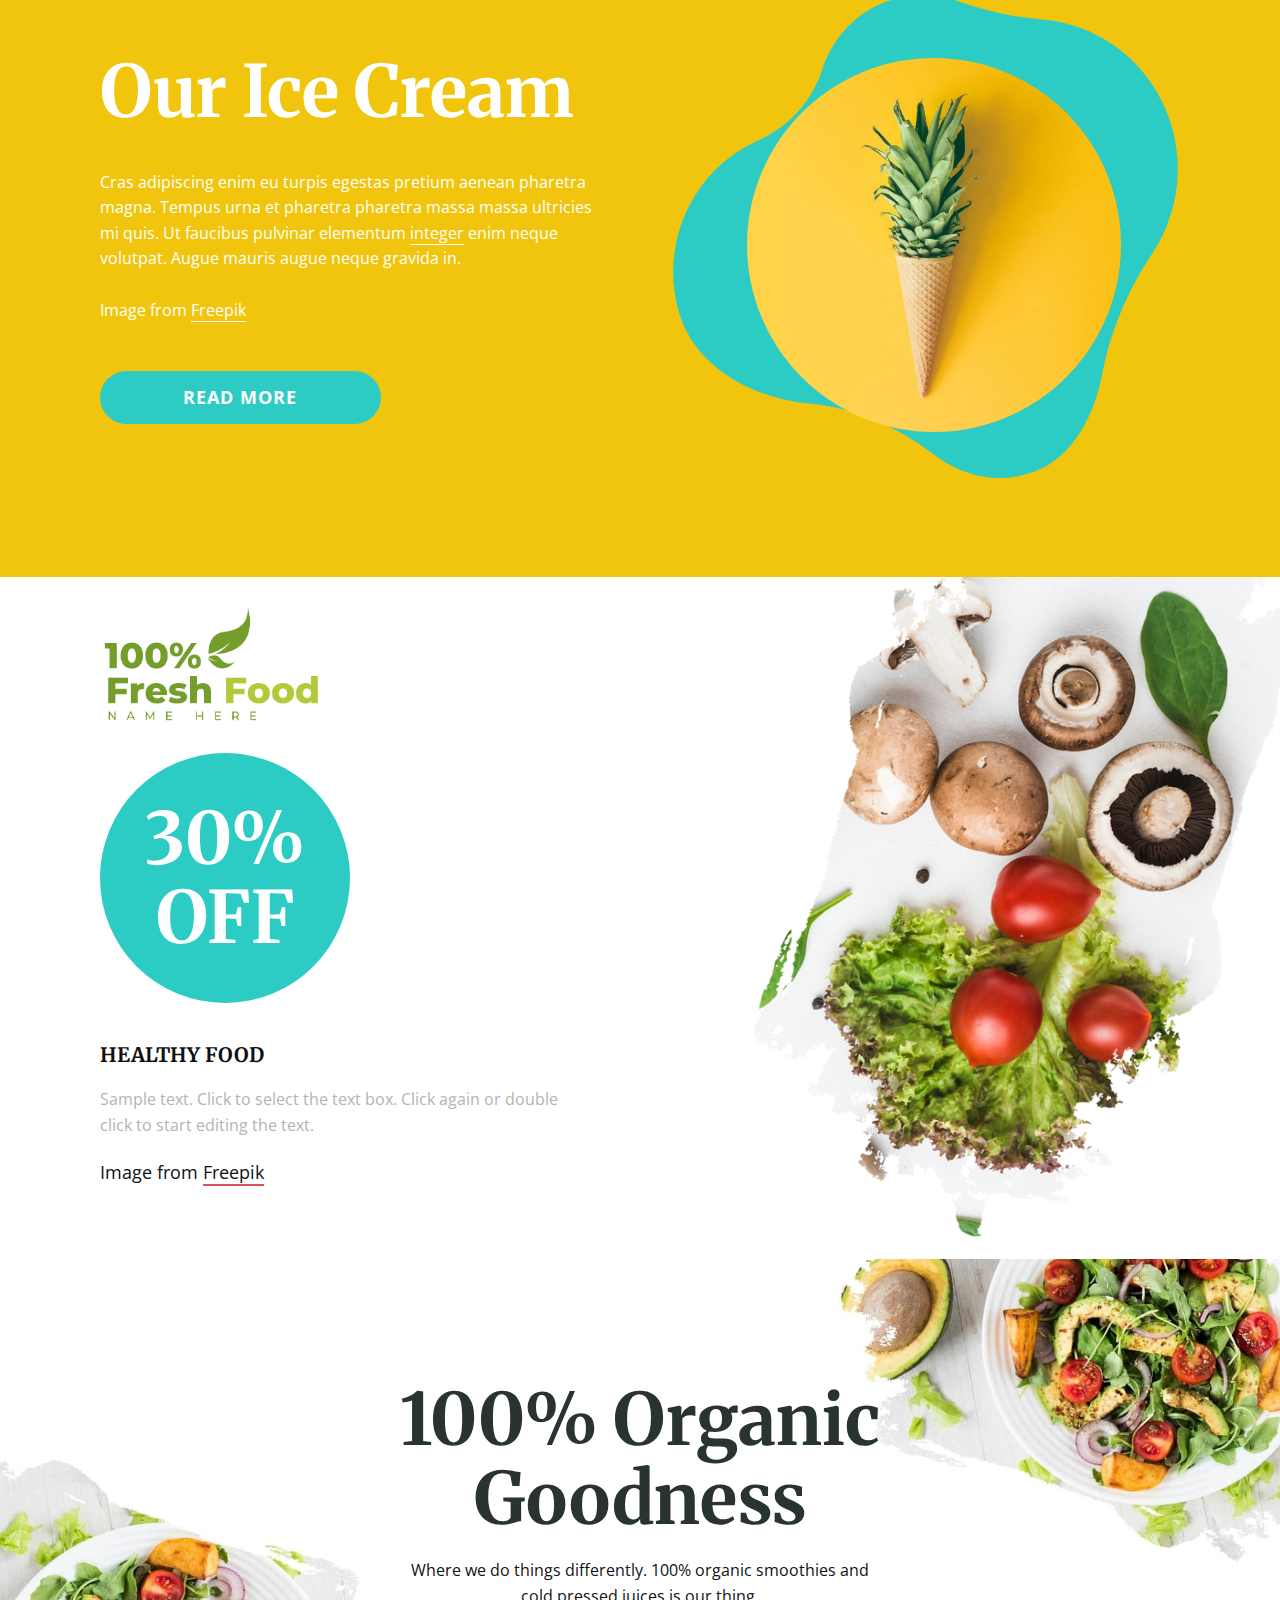
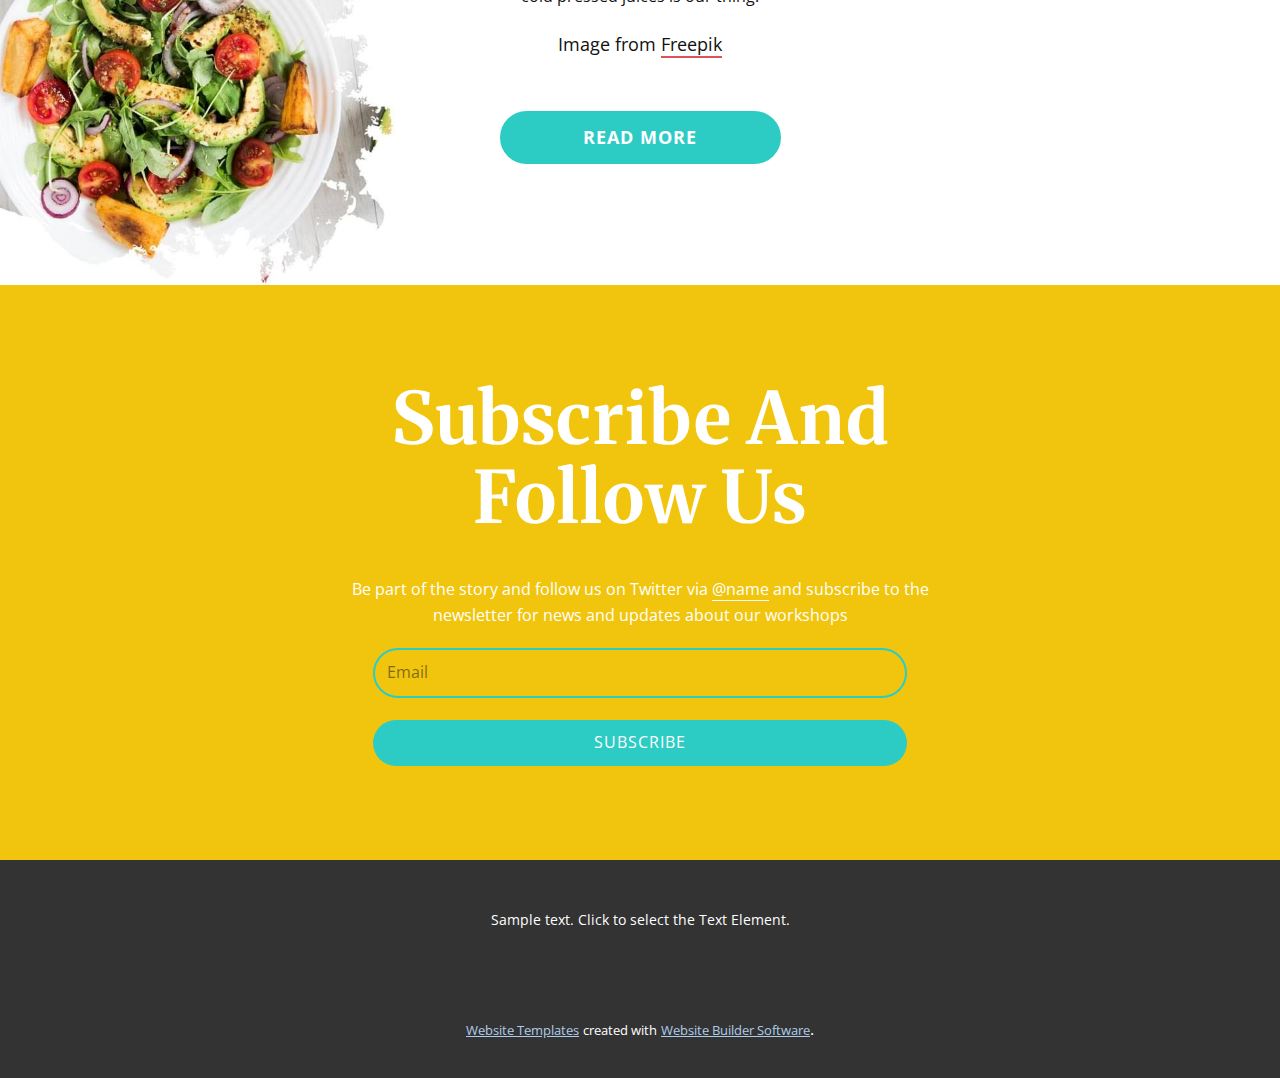
<file: Home.html>
<!DOCTYPE html>
<html style="font-size: 16px;">
  <head>
    <meta name="viewport" content="width=device-width, initial-scale=1.0">
    <meta charset="utf-8">
    <meta name="keywords" content="Natural Food, Healthy Evening, Learn&nbsp;Cooking&nbsp;Online, Our Ice Cream, 30%off, ​100% Organic Goodness, Subscribe And Follow Us, INTUITIVE">
    <meta name="description" content="">
    <meta name="page_type" content="np-template-header-footer-from-plugin">
    <title>Home</title>
    <link rel="stylesheet" href="nicepage.css" media="screen">
<link rel="stylesheet" href="Home.css" media="screen">
    <script class="u-script" type="text/javascript" src="jquery.js" defer=""></script>
    <script class="u-script" type="text/javascript" src="nicepage.js" defer=""></script>
    <meta name="generator" content="Nicepage 4.10.5, nicepage.com">
    <link id="u-theme-google-font" rel="stylesheet" href="https://fonts.googleapis.com/css?family=Roboto:100,100i,300,300i,400,400i,500,500i,700,700i,900,900i|Open+Sans:300,300i,400,400i,500,500i,600,600i,700,700i,800,800i">
    <link id="u-page-google-font" rel="stylesheet" href="https://fonts.googleapis.com/css?family=Merriweather:300,300i,400,400i,700,700i,900,900i">
    
    
    
    
    
    
    
    
    
    <script type="application/ld+json">{
		"@context": "http://schema.org",
		"@type": "Organization",
		"name": "",
		"logo": "images/default-logo.png"
}</script>
    <meta name="theme-color" content="#478ac9">
    <meta property="og:title" content="Home">
    <meta property="og:type" content="website">
  </head>
  <body class="u-body u-xl-mode"><header class="u-clearfix u-header u-header" id="sec-61a1"><div class="u-clearfix u-sheet u-sheet-1">
        <a href="https://nicepage.com" class="u-image u-logo u-image-1">
          <img src="images/default-logo.png" class="u-logo-image u-logo-image-1">
        </a>
        <nav class="u-menu u-menu-dropdown u-offcanvas u-menu-1">
          <div class="menu-collapse" style="font-size: 1rem; letter-spacing: 0px;">
            <a class="u-button-style u-custom-left-right-menu-spacing u-custom-padding-bottom u-custom-top-bottom-menu-spacing u-nav-link u-text-active-palette-1-base u-text-hover-palette-2-base" href="#">
              <svg class="u-svg-link" viewBox="0 0 24 24"><use xmlns:xlink="http://www.w3.org/1999/xlink" xlink:href="#menu-hamburger"></use></svg>
              <svg class="u-svg-content" version="1.1" id="menu-hamburger" viewBox="0 0 16 16" x="0px" y="0px" xmlns:xlink="http://www.w3.org/1999/xlink" xmlns="http://www.w3.org/2000/svg"><g><rect y="1" width="16" height="2"></rect><rect y="7" width="16" height="2"></rect><rect y="13" width="16" height="2"></rect>
</g></svg>
            </a>
          </div>
          <div class="u-nav-container">
            <ul class="u-nav u-unstyled u-nav-1"><li class="u-nav-item"><a class="u-button-style u-nav-link u-text-active-palette-1-base u-text-hover-palette-2-base" href="Home.html" style="padding: 10px 20px;">Home</a>
</li><li class="u-nav-item"><a class="u-button-style u-nav-link u-text-active-palette-1-base u-text-hover-palette-2-base" href="About.html" style="padding: 10px 20px;">About</a>
</li><li class="u-nav-item"><a class="u-button-style u-nav-link u-text-active-palette-1-base u-text-hover-palette-2-base" href="Contact.html" style="padding: 10px 20px;">Contact</a>
</li></ul>
          </div>
          <div class="u-nav-container-collapse">
            <div class="u-black u-container-style u-inner-container-layout u-opacity u-opacity-95 u-sidenav">
              <div class="u-inner-container-layout u-sidenav-overflow">
                <div class="u-menu-close"></div>
                <ul class="u-align-center u-nav u-popupmenu-items u-unstyled u-nav-2"><li class="u-nav-item"><a class="u-button-style u-nav-link" href="Home.html">Home</a>
</li><li class="u-nav-item"><a class="u-button-style u-nav-link" href="About.html">About</a>
</li><li class="u-nav-item"><a class="u-button-style u-nav-link" href="Contact.html">Contact</a>
</li></ul>
              </div>
            </div>
            <div class="u-black u-menu-overlay u-opacity u-opacity-70"></div>
          </div>
        </nav>
      </div></header>
    <section class="u-align-center u-clearfix u-image u-section-1" id="carousel_f5ae" data-image-width="1280" data-image-height="1550">
      <div class="u-clearfix u-sheet u-valign-bottom-lg u-valign-bottom-md u-valign-bottom-xl u-sheet-1">
        <div class="u-container-style u-expanded-width-xs u-group u-group-1">
          <div class="u-container-layout u-valign-middle u-container-layout-1">
            <h1 class="u-align-center u-custom-font u-font-merriweather u-text u-text-body-alt-color u-text-1">TEKWAN KENALI</h1>
            <p class="u-align-center u-text u-text-body-alt-color u-text-2">ayo cicipi berbagai varian tekwan kami</p>
          </div>
        </div>
        <div class="u-clearfix u-gutter-0 u-layout-wrap u-layout-wrap-1">
          <div class="u-layout">
            <div class="u-layout-row">
              <div class="u-align-center-sm u-align-center-xs u-align-right-lg u-align-right-md u-align-right-xl u-container-style u-layout-cell u-left-cell u-size-30 u-layout-cell-1">
                <div class="u-container-layout u-valign-middle-lg u-valign-middle-md u-valign-middle-sm u-valign-middle-xl u-container-layout-2">
                  <a href="mailto:hi@freedesigner.com" class="u-btn u-btn-round u-button-style u-palette-4-base u-radius-50 u-text-body-alt-color u-btn-1">read more</a>
                </div>
              </div>
              <div class="u-align-center-sm u-align-center-xs u-align-left-lg u-align-left-md u-align-left-xl u-container-style u-layout-cell u-right-cell u-size-30 u-layout-cell-2">
                <div class="u-container-layout u-valign-middle-lg u-valign-middle-md u-valign-middle-xl u-valign-top-sm u-valign-top-xs u-container-layout-3">
                  <a href="https://nicepage.com/k/hospital-website-templates" class="u-active-palette-1-base u-border-2 u-border-active-palette-1-base u-border-hover-palette-1-base u-border-white u-btn u-btn-round u-button-style u-hover-palette-1-base u-radius-50 u-text-active-white u-text-hover-white u-text-palette-1-dark-2 u-white u-btn-2"><span class="u-icon"><svg class="u-svg-content" viewBox="0 0 512 512" style="width: 1em; height: 1em;"><path d="m256 512c-68.378906 0-132.667969-26.628906-181.019531-74.980469-48.351563-48.351562-74.980469-112.640625-74.980469-181.019531s26.628906-132.667969 74.980469-181.019531c48.351562-48.351563 112.640625-74.980469 181.019531-74.980469s132.667969 26.628906 181.019531 74.980469c48.351563 48.351562 74.980469 112.640625 74.980469 181.019531s-26.628906 132.667969-74.980469 181.019531c-48.351562 48.351563-112.640625 74.980469-181.019531 74.980469zm0-472c-119.101562 0-216 96.898438-216 216s96.898438 216 216 216 216-96.898438 216-216-96.898438-216-216-216zm138.285156 182-28.285156-28.285156-110 110-110-110-28.285156 28.285156 138.285156 138.285156zm0 0"></path></svg><img></span>&nbsp;view all recipes
                  </a>
                </div>
              </div>
            </div>
          </div>
        </div>
      </div>
    </section>
    <section class="u-align-center u-clearfix u-section-2" id="carousel_911d">
      <div class="u-clearfix u-sheet u-sheet-1">
        <div class="u-expanded-width u-list u-list-1">
          <div class="u-repeater u-repeater-1">
            <div class="u-container-style u-list-item u-radius-50 u-repeater-item u-shape-round u-white u-list-item-1">
              <div class="u-container-layout u-similar-container u-container-layout-1">
                <img class="u-image u-image-default u-image-1" src="images/3.png" alt="" data-image-width="908" data-image-height="864">
                <h5 class="u-align-center u-custom-font u-font-merriweather u-text u-text-default u-text-1"> Tekwan</h5>
                <h6 class="u-align-center u-custom-font u-text u-text-default u-text-font u-text-2">$20</h6>
                <p class="u-align-left u-text u-text-3">Sample text. Click to select the text box. Click again or double click to start editing the text.</p>
              </div>
            </div>
            <div class="u-container-style u-list-item u-radius-50 u-repeater-item u-shape-round u-white u-list-item-2">
              <div class="u-container-layout u-similar-container u-container-layout-2">
                <img class="u-image u-image-default u-image-2" src="images/4.png" alt="" data-image-width="880" data-image-height="877">
                <h5 class="u-align-center u-custom-font u-font-merriweather u-text u-text-default u-text-4"> Greek salad</h5>
                <h6 class="u-align-center u-custom-font u-text u-text-default u-text-font u-text-5">$45</h6>
                <p class="u-align-left u-text u-text-6">Sample text. Click to select the text box. Click again or double click to start editing the text.</p>
              </div>
            </div>
            <div class="u-container-style u-list-item u-radius-50 u-repeater-item u-shape-round u-white u-list-item-3">
              <div class="u-container-layout u-similar-container u-container-layout-3">
                <img class="u-image u-image-default u-image-3" src="images/1.png" alt="" data-image-width="934" data-image-height="898">
                <h5 class="u-align-center u-custom-font u-font-merriweather u-text u-text-default u-text-7"> Mexican salad</h5>
                <h6 class="u-align-center u-custom-font u-text u-text-default u-text-font u-text-8">$13</h6>
                <p class="u-align-left u-text u-text-9">Sample text. Click to select the text box. Click again or double click to start editing the text.</p>
              </div>
            </div>
            <div class="u-container-style u-list-item u-radius-50 u-repeater-item u-shape-round u-white u-list-item-4">
              <div class="u-container-layout u-similar-container u-container-layout-4">
                <img class="u-image u-image-default u-image-4" src="images/2.png" alt="" data-image-width="911" data-image-height="889">
                <h5 class="u-align-center u-custom-font u-font-merriweather u-text u-text-default u-text-10">Classic Ricotta</h5>
                <h6 class="u-align-center u-custom-font u-text u-text-default u-text-font u-text-11">$24</h6>
                <p class="u-align-left u-text u-text-12">Sample text. Click to select the text box. Click again or double click to start editing the text.</p>
              </div>
            </div>
          </div>
        </div>
        <p class="u-text u-text-13">Image from <a href="https://www.freepik.com/photos/background" class="u-active-none u-border-1 u-border-white u-btn u-button-link u-button-style u-hover-none u-none u-text-body-alt-color u-btn-1" target="_blank">Freepik</a>
        </p>
      </div>
    </section>
    <section class="u-clearfix u-palette-3-base u-valign-middle u-section-3" id="carousel_b795">
      <div class="u-clearfix u-layout-wrap u-layout-wrap-1">
        <div class="u-layout">
          <div class="u-layout-row">
            <div class="u-align-left u-container-style u-layout-cell u-left-cell u-shape-rectangle u-size-28 u-layout-cell-1">
              <div class="u-container-layout u-valign-middle u-container-layout-1">
                <h1 class="u-custom-font u-font-merriweather u-text u-text-body-alt-color u-text-1">Healthy Evening<br>
                </h1>
                <p class="u-text u-text-body-alt-color u-text-2">Duis ultricies lacus sed turpis tincidunt id aliquet risus. Bibendum est ultricies integer quis auctor. Id eu nisl nunc mi. Eget nunc scelerisque <a href="https://nicepage.com/c/tiles-website-templates" class="u-active-none u-border-1 u-border-white u-btn u-button-link u-button-style u-hover-none u-none u-text-body-alt-color u-btn-1">viverra mauris</a> in aliquam. Malesuada proin libero nunc consequat interdum. 
                </p>
                <a href="mailto:hi@freedesigner.com" class="u-btn u-btn-round u-button-style u-palette-4-base u-radius-50 u-text-body-alt-color u-btn-2">read more</a>
              </div>
            </div>
            <div class="u-container-style u-image u-layout-cell u-right-cell u-size-32 u-image-1" data-image-width="1200" data-image-height="1500">
              <div class="u-container-layout u-container-layout-2"></div>
            </div>
          </div>
        </div>
      </div>
    </section>
    <section class="u-align-center u-clearfix u-section-4" id="carousel_d755">
      <div class="u-clearfix u-sheet u-sheet-1">
        <h2 class="u-custom-font u-font-merriweather u-text u-text-1">Learn&nbsp;<b>Cooking</b>&nbsp;Online
        </h2>
        <p class="u-text u-text-2">Sample text. Click to select the text box. Click again or double click to start editing the text.</p>
        <div id="carousel-8627" data-interval="5000" data-u-ride="carousel" class="u-carousel u-expanded-width u-slider u-slider-1">
          <ol class="u-absolute-hcenter u-carousel-indicators u-carousel-indicators-1">
            <li data-u-target="#carousel-8627" class="u-active u-grey-30 u-shape-circle" data-u-slide-to="0" style="height: 10px; width: 10px;"></li>
            <li data-u-target="#carousel-8627" class="u-grey-30 u-shape-circle" data-u-slide-to="1" style="height: 10px; width: 10px;"></li>
          </ol>
          <div class="u-carousel-inner" role="listbox">
            <div class="u-active u-align-center u-carousel-item u-container-style u-slide">
              <div class="u-container-layout u-valign-middle u-container-layout-1">
                <div class="u-expanded-width-lg u-expanded-width-md u-expanded-width-sm u-expanded-width-xs u-gallery u-layout-grid u-lightbox u-no-transition u-show-text-on-hover u-gallery-1">
                  <div class="u-gallery-inner u-gallery-inner-1">
                    <div class="u-effect-fade u-gallery-item u-radius-50 u-shape-round">
                      <div class="u-back-slide" data-image-width="864" data-image-height="1080">
                        <img class="u-back-image u-expanded" src="images/pexels-photo-704951.jpeg">
                      </div>
                      <div class="u-over-slide u-shading u-over-slide-1">
                        <h3 class="u-gallery-heading"></h3>
                        <p class="u-gallery-text"></p>
                      </div>
                    </div>
                    <div class="u-effect-fade u-gallery-item u-radius-50 u-shape-round">
                      <div class="u-back-slide" data-image-width="1620" data-image-height="1080">
                        <img class="u-back-image u-expanded" src="images/pexels-photo-1351238.jpeg">
                      </div>
                      <div class="u-over-slide u-shading u-over-slide-2">
                        <h3 class="u-gallery-heading"></h3>
                        <p class="u-gallery-text"></p>
                      </div>
                    </div>
                    <div class="u-effect-fade u-gallery-item u-radius-50 u-shape-round">
                      <div class="u-back-slide" data-image-width="1620" data-image-height="1080">
                        <img class="u-back-image u-expanded" src="images/pexels-photo-1640777.jpeg">
                      </div>
                      <div class="u-over-slide u-shading u-over-slide-3">
                        <h3 class="u-gallery-heading"></h3>
                        <p class="u-gallery-text"></p>
                      </div>
                    </div>
                  </div>
                </div>
              </div>
            </div>
            <div class="u-align-center u-carousel-item u-container-style u-expanded-width-xl u-slide">
              <div class="u-container-layout u-valign-middle u-container-layout-2">
                <div class="u-expanded-width-lg u-expanded-width-md u-expanded-width-sm u-expanded-width-xs u-gallery u-layout-grid u-lightbox u-no-transition u-show-text-on-hover u-gallery-2">
                  <div class="u-gallery-inner u-gallery-inner-2">
                    <div class="u-effect-fade u-gallery-item u-radius-50 u-shape-round">
                      <div class="u-back-slide" data-image-width="1000" data-image-height="1500">
                        <img class="u-back-image u-expanded" src="images/pexels-photo-4198169.jpeg">
                      </div>
                      <div class="u-over-slide u-shading u-over-slide-4">
                        <h3 class="u-gallery-heading"></h3>
                        <p class="u-gallery-text"></p>
                      </div>
                    </div>
                    <div class="u-effect-fade u-gallery-item u-radius-50 u-shape-round">
                      <div class="u-back-slide" data-image-width="720" data-image-height="1080">
                        <img class="u-back-image u-expanded" src="images/pexels-photo-3872373.jpeg">
                      </div>
                      <div class="u-over-slide u-shading u-over-slide-5">
                        <h3 class="u-gallery-heading"></h3>
                        <p class="u-gallery-text"></p>
                      </div>
                    </div>
                    <div class="u-effect-fade u-gallery-item u-radius-50 u-shape-round">
                      <div class="u-back-slide" data-image-width="2250" data-image-height="1500">
                        <img class="u-back-image u-expanded" src="images/pexels-photo-4193838.jpeg">
                      </div>
                      <div class="u-over-slide u-shading u-over-slide-6">
                        <h3 class="u-gallery-heading"></h3>
                        <p class="u-gallery-text"></p>
                      </div>
                    </div>
                  </div>
                </div>
              </div>
            </div>
          </div>
          <a class="u-absolute-vcenter u-carousel-control u-carousel-control-prev u-icon-circle u-palette-4-base u-spacing-10 u-text-body-alt-color u-carousel-control-1" href="#carousel-8627" role="button" data-u-slide="prev">
            <span aria-hidden="true">
              <svg viewBox="0 0 477.175 477.175"><path d="M145.188,238.575l215.5-215.5c5.3-5.3,5.3-13.8,0-19.1s-13.8-5.3-19.1,0l-225.1,225.1c-5.3,5.3-5.3,13.8,0,19.1l225.1,225
                    c2.6,2.6,6.1,4,9.5,4s6.9-1.3,9.5-4c5.3-5.3,5.3-13.8,0-19.1L145.188,238.575z"></path></svg>
            </span>
            <span class="sr-only">Previous</span>
          </a>
          <a class="u-absolute-vcenter u-carousel-control u-carousel-control-next u-icon-circle u-palette-4-base u-spacing-10 u-text-body-alt-color u-carousel-control-2" href="#carousel-8627" role="button" data-u-slide="next">
            <span aria-hidden="true">
              <svg viewBox="0 0 477.175 477.175"><path d="M360.731,229.075l-225.1-225.1c-5.3-5.3-13.8-5.3-19.1,0s-5.3,13.8,0,19.1l215.5,215.5l-215.5,215.5
                    c-5.3,5.3-5.3,13.8,0,19.1c2.6,2.6,6.1,4,9.5,4c3.4,0,6.9-1.3,9.5-4l225.1-225.1C365.931,242.875,365.931,234.275,360.731,229.075z"></path></svg>
            </span>
            <span class="sr-only">Next</span>
          </a>
        </div>
        <a href="mailto:hi@freedesigner.com" class="u-btn u-btn-round u-button-style u-palette-4-base u-radius-50 u-text-body-alt-color u-btn-1">read more</a>
      </div>
    </section>
    <section class="u-align-center u-clearfix u-palette-3-base u-section-5" id="carousel_accf">
      <div class="u-clearfix u-sheet u-valign-middle u-sheet-1">
        <div class="u-clearfix u-expanded-width u-layout-wrap u-layout-wrap-1">
          <div class="u-layout">
            <div class="u-layout-row">
              <div class="u-align-left u-container-style u-layout-cell u-left-cell u-size-30 u-layout-cell-1">
                <div class="u-container-layout u-valign-middle u-container-layout-1">
                  <h2 class="u-custom-font u-font-merriweather u-text u-text-body-alt-color u-text-1">Our Ice Cream</h2>
                  <p class="u-text u-text-body-alt-color u-text-2">Cras adipiscing enim eu turpis egestas pretium aenean pharetra magna. Tempus urna et pharetra pharetra massa massa ultricies mi quis. Ut faucibus pulvinar elementum <a href="https://nicepage.com/html-templates" class="u-active-none u-border-1 u-border-white u-btn u-button-link u-button-style u-hover-none u-none u-text-body-alt-color u-btn-1">integer</a> enim neque volutpat. Augue mauris augue neque gravida in.<br>
                    <br>Image from <a href="https://www.freepik.com/photos/woman" class="u-active-none u-border-1 u-border-white u-btn u-button-link u-button-style u-hover-none u-none u-text-body-alt-color u-btn-2">Freepik</a>
                  </p>
                  <a href="mailto:hi@freedesigner.com" class="u-btn u-btn-round u-button-style u-palette-4-base u-radius-50 u-text-body-alt-color u-btn-3">read more</a>
                </div>
              </div>
              <div class="u-align-center u-container-style u-layout-cell u-right-cell u-size-30 u-layout-cell-2">
                <div class="u-container-layout u-valign-middle-lg u-valign-middle-md u-valign-middle-sm u-valign-middle-xl u-container-layout-2">
                  <div class="u-shape u-shape-svg u-text-palette-4-base u-shape-1">
                    <svg class="u-svg-link" preserveAspectRatio="none" viewBox="0 0 160 150" style=""><use xmlns:xlink="http://www.w3.org/1999/xlink" xlink:href="#svg-4836"></use></svg>
                    <svg class="u-svg-content" viewBox="0 0 160 150" x="0px" y="0px" id="svg-4836"><path d="M43.2,126.9c14.2,1.3,27.6,7,39.1,15.6c8.3,6.1,19.4,10.3,32.7,5.3c11.7-4.4,18.6-17.4,21-30.2c2.6-13.3,8.1-25.9,15.7-37.1
	c8.3-12.1,10.8-27.9,5.3-42.7C150.5,20.3,134.6,9,117,7.6C107.9,6.9,98.8,5,90.1,1.9C83-0.6,75-0.7,67.4,2.1
	c-9.9,3.7-17,11.6-20.1,21c-3.3,10.1-10.9,18-20.6,22.2c-0.1,0-0.1,0.1-0.2,0.1c-20.3,8.9-31,32-24.6,53.2
	C6.9,115.6,25.2,125.2,43.2,126.9z"></path></svg>
                  </div>
                  <div alt="" class="u-image u-image-circle u-image-1" data-image-width="1544" data-image-height="1080"></div>
                </div>
              </div>
            </div>
          </div>
        </div>
      </div>
    </section>
    <section class="u-align-right u-clearfix u-section-6" id="carousel_df29">
      <div class="u-clearfix u-layout-wrap u-layout-wrap-1">
        <div class="u-layout">
          <div class="u-layout-row">
            <div class="u-align-left u-container-style u-layout-cell u-size-26 u-layout-cell-1">
              <div class="u-container-layout u-valign-top u-container-layout-1">
                <img class="u-image u-image-default u-image-1" src="images/33510142.png" alt="" data-image-width="667" data-image-height="358">
                <div class="u-align-center u-container-style u-group u-palette-4-base u-shape-circle u-group-1">
                  <div class="u-container-layout u-valign-middle u-container-layout-2">
                    <h2 class="u-custom-font u-font-merriweather u-text u-text-body-alt-color u-text-default u-text-1">30%<br>off
                    </h2>
                  </div>
                </div>
                <h6 class="u-custom-font u-font-merriweather u-text u-text-default u-text-2">healthy food</h6>
                <p class="u-text u-text-grey-30 u-text-3">Sample text. Click to select the text box. Click again or double click to start editing the text.</p>
                <p class="u-text u-text-body-color u-text-default u-text-4">Image from <b>
                    <a href="https://www.freepik.com/photos/delivery" class="u-border-2 u-border-palette-2-base u-btn u-button-link u-button-style u-none u-text-body-color u-btn-1" target="_blank">Freepik</a></b>
                </p>
              </div>
            </div>
            <div class="u-container-style u-image u-layout-cell u-size-34 u-image-2" data-image-width="864" data-image-height="864">
              <div class="u-container-layout u-container-layout-3"></div>
            </div>
          </div>
        </div>
      </div>
    </section>
    <section class="u-align-center u-clearfix u-image u-section-7" id="carousel_2563" data-image-width="1920" data-image-height="999">
      <div class="u-clearfix u-sheet u-valign-middle u-sheet-1">
        <h2 class="u-custom-font u-font-merriweather u-text u-text-palette-4-dark-3 u-text-1"> 100% Organic Goodness</h2>
        <p class="u-text u-text-2"> Where we do things differently. 100% organic smoothies and cold pressed juices is our thing.</p>
        <p class="u-text u-text-body-color u-text-default u-text-3">Image from <b>
            <a href="https://www.freepik.com/photos/delivery" class="u-border-2 u-border-palette-2-base u-btn u-button-link u-button-style u-none u-text-body-color u-btn-1" target="_blank">Freepik</a></b>
        </p>
        <a href="mailto:hi@freedesigner.com" class="u-btn u-btn-round u-button-style u-palette-4-base u-radius-50 u-text-body-alt-color u-btn-2">read more</a>
      </div>
    </section>
    <section class="u-align-center u-clearfix u-palette-3-base u-section-8" id="carousel_a207">
      <div class="u-clearfix u-sheet u-valign-middle-lg u-valign-middle-sm u-valign-middle-xl u-valign-middle-xs u-sheet-1">
        <div class="u-align-center u-container-style u-expanded-width-sm u-expanded-width-xs u-group u-shape-rectangle u-group-1">
          <div class="u-container-layout u-valign-middle u-container-layout-1">
            <h2 class="u-custom-font u-font-merriweather u-text u-text-body-alt-color u-text-default u-text-1">Subscribe And Follow Us</h2>
            <p class="u-text u-text-body-alt-color u-text-default u-text-2">Be part of the story and follow us on Twitter via <a href="https://nicepage.com/c/food-restaurant-html-templates" class="u-active-none u-border-1 u-border-white u-btn u-button-link u-button-style u-hover-none u-none u-text-body-alt-color u-btn-1">@name</a> and subscribe to the newsletter for news and updates about our workshops
            </p>
            <div class="u-form u-form-1">
              <form action="#" method="POST" class="u-clearfix u-form-spacing-21 u-form-vertical u-inner-form" style="padding: 0px;" source="email">
                <div class="u-form-email u-form-group">
                  <label for="email-ef64" class="u-form-control-hidden u-label">Email</label>
                  <input type="email" placeholder="Email" id="email-ef64" name="email" class="u-border-2 u-border-palette-4-base u-input u-input-rectangle u-radius-50" required="">
                </div>
                <div class="u-form-group u-form-submit">
                  <a href="#" class="u-border-none u-btn u-btn-round u-btn-submit u-button-style u-hover-palette-3-base u-palette-4-base u-radius-50 u-btn-2">Subscribe</a>
                  <input type="submit" value="submit" class="u-form-control-hidden">
                </div>
                <div class="u-form-send-message u-form-send-success">#FormSendSuccess</div>
                <div class="u-form-send-error u-form-send-message">#FormSendError</div>
                <input type="hidden" value="" name="recaptchaResponse">
              </form>
            </div>
          </div>
        </div>
      </div>
    </section>
    
    
    <footer class="u-align-center u-clearfix u-footer u-grey-80 u-footer" id="sec-9f4b"><div class="u-clearfix u-sheet u-sheet-1">
        <p class="u-small-text u-text u-text-variant u-text-1">Sample text. Click to select the Text Element.</p>
      </div></footer>
    <section class="u-backlink u-clearfix u-grey-80">
      <a class="u-link" href="https://nicepage.com/website-templates" target="_blank">
        <span>Website Templates</span>
      </a>
      <p class="u-text">
        <span>created with</span>
      </p>
      <a class="u-link" href="" target="_blank">
        <span>Website Builder Software</span>
      </a>. 
    </section>
  </body>
</html>
</file>
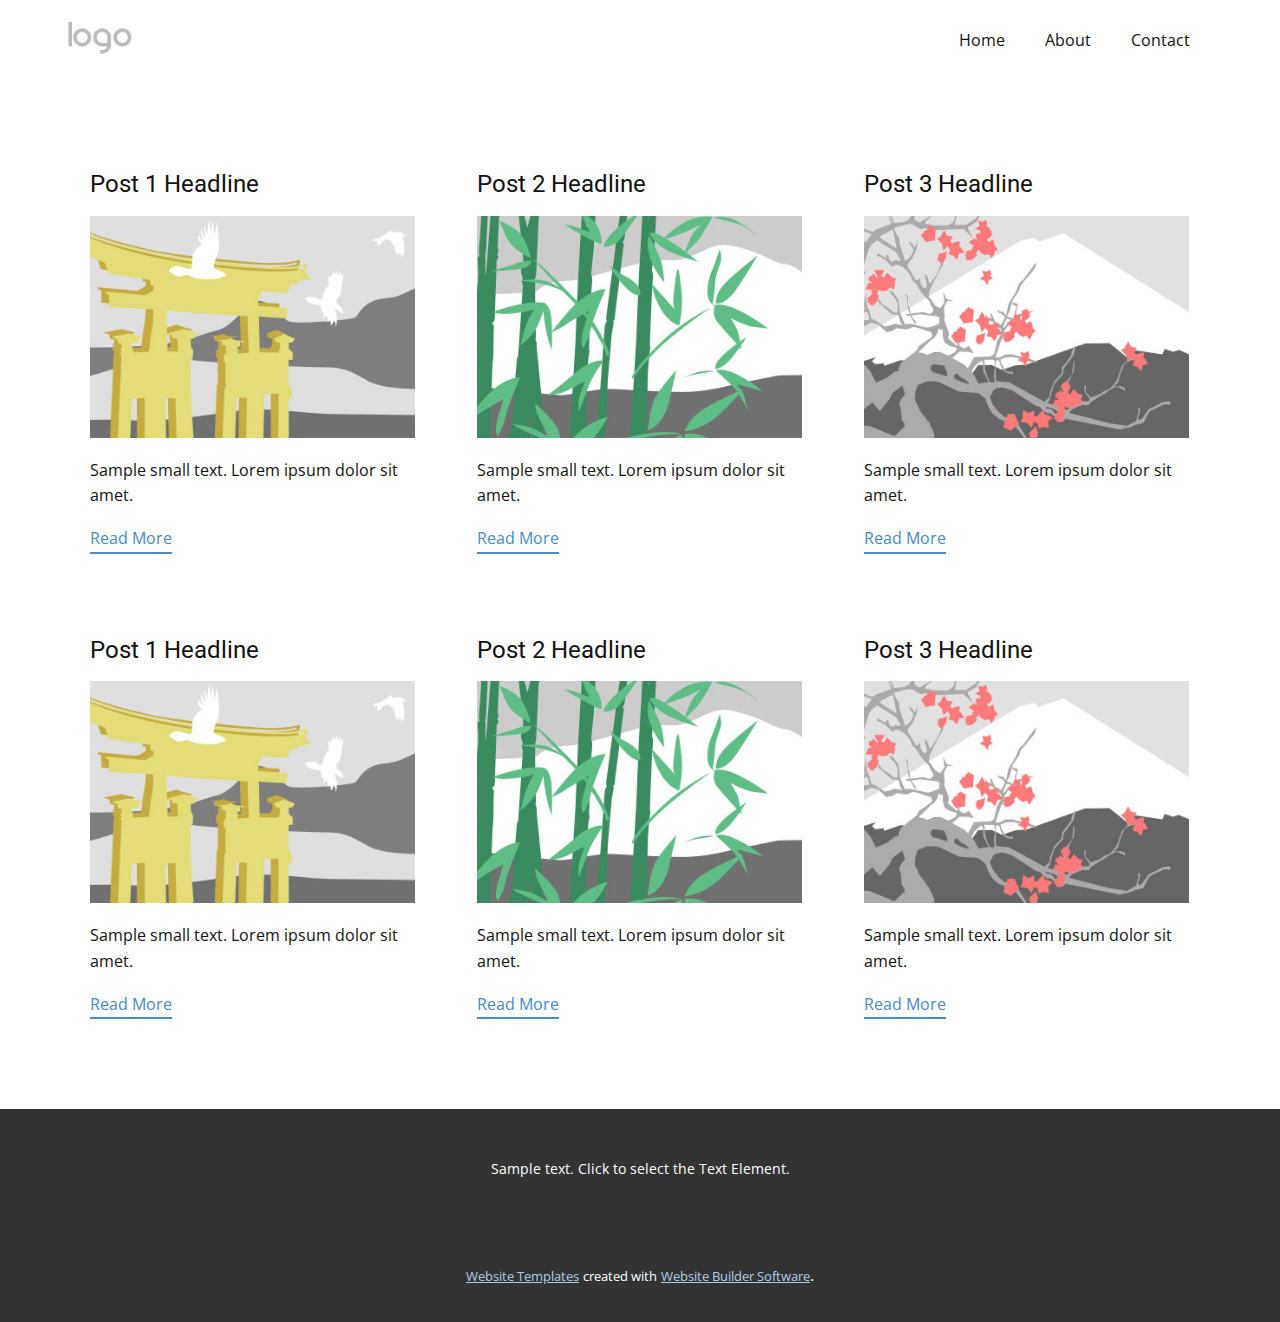
<file: blog/blog.html>
<html style="font-size: 16px;"><head>
    <meta name="viewport" content="width=device-width, initial-scale=1.0">
    <meta charset="utf-8">
    <meta name="keywords" content="">
    <meta name="description" content="">
    <meta name="page_type" content="np-template-header-footer-from-plugin">
    <title>Blog Template</title>
    <link rel="stylesheet" href="../nicepage.css" media="screen">
<link rel="stylesheet" href="../Blog-Template.css" media="screen">
    <script class="u-script" type="text/javascript" src="../jquery.js" defer=""></script>
    <script class="u-script" type="text/javascript" src="../nicepage.js" defer=""></script>
    <meta name="generator" content="Nicepage 4.10.5, nicepage.com">
    <link id="u-theme-google-font" rel="stylesheet" href="https://fonts.googleapis.com/css?family=Roboto:100,100i,300,300i,400,400i,500,500i,700,700i,900,900i|Open+Sans:300,300i,400,400i,500,500i,600,600i,700,700i,800,800i">
    
    
    <script type="application/ld+json">{
		"@context": "http://schema.org",
		"@type": "Organization",
		"name": "",
		"logo": "images/default-logo.png"
}</script>
    <meta name="theme-color" content="#478ac9">
  </head>
  <body class="u-body u-xl-mode"><header class="u-clearfix u-header u-header" id="sec-61a1"><div class="u-clearfix u-sheet u-sheet-1">
        <a href="https://nicepage.com" class="u-image u-logo u-image-1">
          <img src="../images/default-logo.png" class="u-logo-image u-logo-image-1">
        </a>
        <nav class="u-menu u-menu-dropdown u-offcanvas u-menu-1">
          <div class="menu-collapse" style="font-size: 1rem; letter-spacing: 0px;">
            <a class="u-button-style u-custom-left-right-menu-spacing u-custom-padding-bottom u-custom-top-bottom-menu-spacing u-nav-link u-text-active-palette-1-base u-text-hover-palette-2-base" href="#">
              <svg class="u-svg-link" viewBox="0 0 24 24"><use xmlns:xlink="http://www.w3.org/1999/xlink" xlink:href="#menu-hamburger"></use></svg>
              <svg class="u-svg-content" version="1.1" id="menu-hamburger" viewBox="0 0 16 16" x="0px" y="0px" xmlns:xlink="http://www.w3.org/1999/xlink" xmlns="http://www.w3.org/2000/svg"><g><rect y="1" width="16" height="2"></rect><rect y="7" width="16" height="2"></rect><rect y="13" width="16" height="2"></rect>
</g></svg>
            </a>
          </div>
          <div class="u-nav-container">
            <ul class="u-nav u-unstyled u-nav-1"><li class="u-nav-item"><a class="u-button-style u-nav-link u-text-active-palette-1-base u-text-hover-palette-2-base" href="../Home.html" style="padding: 10px 20px;">Home</a>
</li><li class="u-nav-item"><a class="u-button-style u-nav-link u-text-active-palette-1-base u-text-hover-palette-2-base" href="../About.html" style="padding: 10px 20px;">About</a>
</li><li class="u-nav-item"><a class="u-button-style u-nav-link u-text-active-palette-1-base u-text-hover-palette-2-base" href="../Contact.html" style="padding: 10px 20px;">Contact</a>
</li></ul>
          </div>
          <div class="u-nav-container-collapse">
            <div class="u-black u-container-style u-inner-container-layout u-opacity u-opacity-95 u-sidenav">
              <div class="u-inner-container-layout u-sidenav-overflow">
                <div class="u-menu-close"></div>
                <ul class="u-align-center u-nav u-popupmenu-items u-unstyled u-nav-2"><li class="u-nav-item"><a class="u-button-style u-nav-link" href="../Home.html">Home</a>
</li><li class="u-nav-item"><a class="u-button-style u-nav-link" href="../About.html">About</a>
</li><li class="u-nav-item"><a class="u-button-style u-nav-link" href="../Contact.html">Contact</a>
</li></ul>
              </div>
            </div>
            <div class="u-black u-menu-overlay u-opacity u-opacity-70"></div>
          </div>
        </nav>
      </div></header>
    <section class="u-clearfix u-section-1" id="sec-efb0">
      <div class="u-clearfix u-sheet u-valign-middle u-sheet-1"><!--blog--><!--blog_options_json--><!--{"type":"Recent","source":"","tags":"","count":""}--><!--/blog_options_json-->
        <div class="u-blog u-expanded-width u-repeater u-repeater-1"><!--blog_post-->
          <div class="u-blog-post u-container-style u-repeater-item u-white u-repeater-item-1">
            <div class="u-container-layout u-similar-container u-valign-top u-container-layout-1"><!--blog_post_header-->
              <h4 class="u-blog-control u-text u-text-1">
                <a class="u-post-header-link" href="../blog/post-5.html"><!--blog_post_header_content-->Post 1 Headline<!--/blog_post_header_content--></a>
              </h4><!--/blog_post_header--><!--blog_post_image-->
              <a class="u-post-header-link" href="../blog/post-5.html"><img alt="" class="u-blog-control u-expanded-width u-image u-image-default u-image-1" src="[data-uri]"></a><!--/blog_post_image--><!--blog_post_content-->
              <div class="u-blog-control u-post-content u-text u-text-2 fr-view">Sample small text. Lorem ipsum dolor sit amet.</div><!--/blog_post_content--><!--blog_post_readmore-->
              <a href="../blog/post-5.html" class="u-blog-control u-border-2 u-border-palette-1-base u-btn u-btn-rectangle u-button-style u-none u-btn-1"><!--blog_post_readmore_content--><!--options_json--><!--{"content":"","defaultValue":"Read More"}--><!--/options_json-->Read More<!--/blog_post_readmore_content--></a><!--/blog_post_readmore-->
            </div>
          </div><div class="u-blog-post u-container-style u-repeater-item u-video-cover u-white">
            <div class="u-container-layout u-similar-container u-valign-top u-container-layout-2"><!--blog_post_header-->
              <h4 class="u-blog-control u-text u-text-3">
                <a class="u-post-header-link" href="../blog/post-4.html"><!--blog_post_header_content-->Post 2 Headline<!--/blog_post_header_content--></a>
              </h4><!--/blog_post_header--><!--blog_post_image-->
              <a class="u-post-header-link" href="../blog/post-4.html"><img alt="" class="u-blog-control u-expanded-width u-image u-image-default u-image-2" src="[data-uri]"></a><!--/blog_post_image--><!--blog_post_content-->
              <div class="u-blog-control u-post-content u-text u-text-4 fr-view">Sample small text. Lorem ipsum dolor sit amet.</div><!--/blog_post_content--><!--blog_post_readmore-->
              <a href="../blog/post-4.html" class="u-blog-control u-border-2 u-border-palette-1-base u-btn u-btn-rectangle u-button-style u-none u-btn-2"><!--blog_post_readmore_content--><!--options_json--><!--{"content":"","defaultValue":"Read More"}--><!--/options_json-->Read More<!--/blog_post_readmore_content--></a><!--/blog_post_readmore-->
            </div>
          </div><div class="u-blog-post u-container-style u-repeater-item u-video-cover u-white">
            <div class="u-container-layout u-similar-container u-valign-top u-container-layout-3"><!--blog_post_header-->
              <h4 class="u-blog-control u-text u-text-5">
                <a class="u-post-header-link" href="../blog/post-3.html"><!--blog_post_header_content-->Post 3 Headline<!--/blog_post_header_content--></a>
              </h4><!--/blog_post_header--><!--blog_post_image-->
              <a class="u-post-header-link" href="../blog/post-3.html"><img alt="" class="u-blog-control u-expanded-width u-image u-image-default u-image-3" src="[data-uri]"></a><!--/blog_post_image--><!--blog_post_content-->
              <div class="u-blog-control u-post-content u-text u-text-6 fr-view">Sample small text. Lorem ipsum dolor sit amet.</div><!--/blog_post_content--><!--blog_post_readmore-->
              <a href="../blog/post-3.html" class="u-blog-control u-border-2 u-border-palette-1-base u-btn u-btn-rectangle u-button-style u-none u-btn-3"><!--blog_post_readmore_content--><!--options_json--><!--{"content":"","defaultValue":"Read More"}--><!--/options_json-->Read More<!--/blog_post_readmore_content--></a><!--/blog_post_readmore-->
            </div>
          </div><div class="u-blog-post u-container-style u-repeater-item u-white u-repeater-item-1">
            <div class="u-container-layout u-similar-container u-valign-top u-container-layout-1"><!--blog_post_header-->
              <h4 class="u-blog-control u-text u-text-1">
                <a class="u-post-header-link" href="../blog/post-2.html"><!--blog_post_header_content-->Post 1 Headline<!--/blog_post_header_content--></a>
              </h4><!--/blog_post_header--><!--blog_post_image-->
              <a class="u-post-header-link" href="../blog/post-2.html"><img alt="" class="u-blog-control u-expanded-width u-image u-image-default u-image-1" src="[data-uri]"></a><!--/blog_post_image--><!--blog_post_content-->
              <div class="u-blog-control u-post-content u-text u-text-2 fr-view">Sample small text. Lorem ipsum dolor sit amet.</div><!--/blog_post_content--><!--blog_post_readmore-->
              <a href="../blog/post-2.html" class="u-blog-control u-border-2 u-border-palette-1-base u-btn u-btn-rectangle u-button-style u-none u-btn-1"><!--blog_post_readmore_content--><!--options_json--><!--{"content":"","defaultValue":"Read More"}--><!--/options_json-->Read More<!--/blog_post_readmore_content--></a><!--/blog_post_readmore-->
            </div>
          </div><div class="u-blog-post u-container-style u-repeater-item u-video-cover u-white">
            <div class="u-container-layout u-similar-container u-valign-top u-container-layout-2"><!--blog_post_header-->
              <h4 class="u-blog-control u-text u-text-3">
                <a class="u-post-header-link" href="../blog/post-1.html"><!--blog_post_header_content-->Post 2 Headline<!--/blog_post_header_content--></a>
              </h4><!--/blog_post_header--><!--blog_post_image-->
              <a class="u-post-header-link" href="../blog/post-1.html"><img alt="" class="u-blog-control u-expanded-width u-image u-image-default u-image-2" src="[data-uri]"></a><!--/blog_post_image--><!--blog_post_content-->
              <div class="u-blog-control u-post-content u-text u-text-4 fr-view">Sample small text. Lorem ipsum dolor sit amet.</div><!--/blog_post_content--><!--blog_post_readmore-->
              <a href="../blog/post-1.html" class="u-blog-control u-border-2 u-border-palette-1-base u-btn u-btn-rectangle u-button-style u-none u-btn-2"><!--blog_post_readmore_content--><!--options_json--><!--{"content":"","defaultValue":"Read More"}--><!--/options_json-->Read More<!--/blog_post_readmore_content--></a><!--/blog_post_readmore-->
            </div>
          </div><div class="u-blog-post u-container-style u-repeater-item u-video-cover u-white">
            <div class="u-container-layout u-similar-container u-valign-top u-container-layout-3"><!--blog_post_header-->
              <h4 class="u-blog-control u-text u-text-5">
                <a class="u-post-header-link" href="../blog/post.html"><!--blog_post_header_content-->Post 3 Headline<!--/blog_post_header_content--></a>
              </h4><!--/blog_post_header--><!--blog_post_image-->
              <a class="u-post-header-link" href="../blog/post.html"><img alt="" class="u-blog-control u-expanded-width u-image u-image-default u-image-3" src="[data-uri]"></a><!--/blog_post_image--><!--blog_post_content-->
              <div class="u-blog-control u-post-content u-text u-text-6 fr-view">Sample small text. Lorem ipsum dolor sit amet.</div><!--/blog_post_content--><!--blog_post_readmore-->
              <a href="../blog/post.html" class="u-blog-control u-border-2 u-border-palette-1-base u-btn u-btn-rectangle u-button-style u-none u-btn-3"><!--blog_post_readmore_content--><!--options_json--><!--{"content":"","defaultValue":"Read More"}--><!--/options_json-->Read More<!--/blog_post_readmore_content--></a><!--/blog_post_readmore-->
            </div>
          </div><!--/blog_post--><!--blog_post-->
          <!--/blog_post--><!--blog_post-->
          <!--/blog_post-->
        </div><!--/blog-->
      </div>
    </section>
    
    
    <footer class="u-align-center u-clearfix u-footer u-grey-80 u-footer" id="sec-9f4b"><div class="u-clearfix u-sheet u-sheet-1">
        <p class="u-small-text u-text u-text-variant u-text-1">Sample text. Click to select the Text Element.</p>
      </div></footer>
    <section class="u-backlink u-clearfix u-grey-80">
      <a class="u-link" href="https://nicepage.com/website-templates" target="_blank">
        <span>Website Templates</span>
      </a>
      <p class="u-text">
        <span>created with</span>
      </p>
      <a class="u-link" href="" target="_blank">
        <span>Website Builder Software</span>
      </a>. 
    </section>
  
</body></html>
</file>
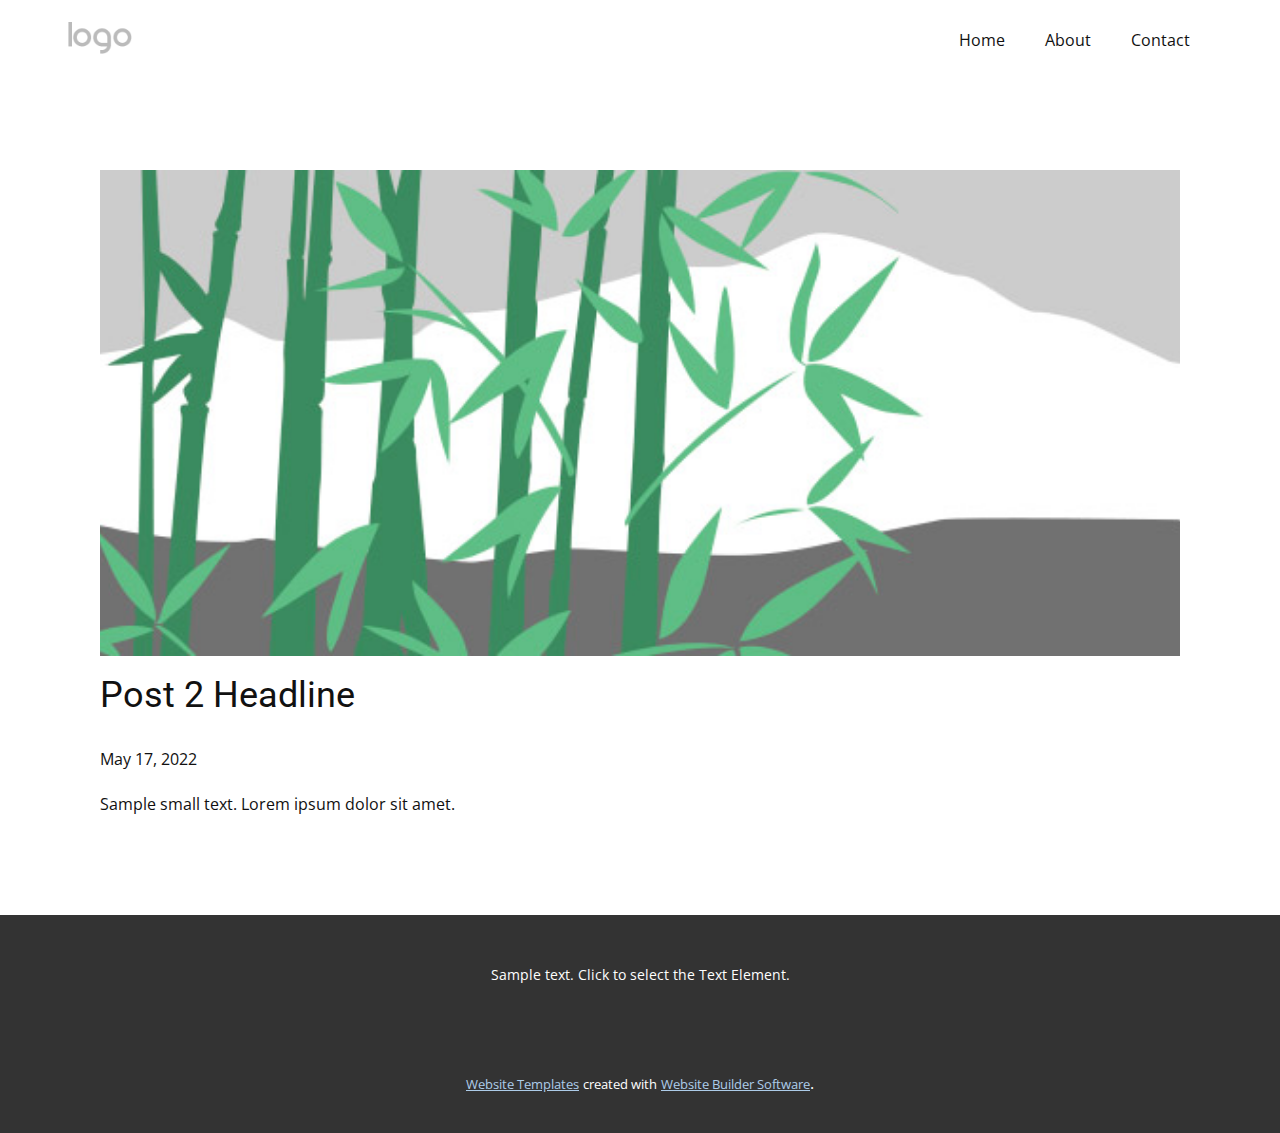
<file: blog/post-1.html>
<!doctype html>
<html style="font-size: 16px;"><head>
    <meta name="viewport" content="width=device-width, initial-scale=1.0">
    <meta charset="utf-8">
    <meta name="keywords" content="Post 1 Headline">
    <meta name="description" content="">
    <meta name="page_type" content="np-template-header-footer-from-plugin">
    <title>Post 2 Headline</title>
    <link rel="stylesheet" href="../nicepage.css" media="screen">
<link rel="stylesheet" href="../Post-Template.css" media="screen">
    <script class="u-script" type="text/javascript" src="../jquery.js" defer=""></script>
    <script class="u-script" type="text/javascript" src="../nicepage.js" defer=""></script>
    <meta name="generator" content="Nicepage 4.10.5, nicepage.com">
    <link id="u-theme-google-font" rel="stylesheet" href="https://fonts.googleapis.com/css?family=Roboto:100,100i,300,300i,400,400i,500,500i,700,700i,900,900i|Open+Sans:300,300i,400,400i,500,500i,600,600i,700,700i,800,800i">
    
    
    <script type="application/ld+json">{
		"@context": "http://schema.org",
		"@type": "Organization",
		"name": "",
		"logo": "images/default-logo.png"
}</script>
    <meta name="theme-color" content="#478ac9">
  </head>
  <body class="u-body u-xl-mode"><header class="u-clearfix u-header u-header" id="sec-61a1"><div class="u-clearfix u-sheet u-sheet-1">
        <a href="https://nicepage.com" class="u-image u-logo u-image-1">
          <img src="../images/default-logo.png" class="u-logo-image u-logo-image-1">
        </a>
        <nav class="u-menu u-menu-dropdown u-offcanvas u-menu-1">
          <div class="menu-collapse" style="font-size: 1rem; letter-spacing: 0px;">
            <a class="u-button-style u-custom-left-right-menu-spacing u-custom-padding-bottom u-custom-top-bottom-menu-spacing u-nav-link u-text-active-palette-1-base u-text-hover-palette-2-base" href="#">
              <svg class="u-svg-link" viewBox="0 0 24 24"><use xmlns:xlink="http://www.w3.org/1999/xlink" xlink:href="#menu-hamburger"></use></svg>
              <svg class="u-svg-content" version="1.1" id="menu-hamburger" viewBox="0 0 16 16" x="0px" y="0px" xmlns:xlink="http://www.w3.org/1999/xlink" xmlns="http://www.w3.org/2000/svg"><g><rect y="1" width="16" height="2"></rect><rect y="7" width="16" height="2"></rect><rect y="13" width="16" height="2"></rect>
</g></svg>
            </a>
          </div>
          <div class="u-nav-container">
            <ul class="u-nav u-unstyled u-nav-1"><li class="u-nav-item"><a class="u-button-style u-nav-link u-text-active-palette-1-base u-text-hover-palette-2-base" href="../Home.html" style="padding: 10px 20px;">Home</a>
</li><li class="u-nav-item"><a class="u-button-style u-nav-link u-text-active-palette-1-base u-text-hover-palette-2-base" href="../About.html" style="padding: 10px 20px;">About</a>
</li><li class="u-nav-item"><a class="u-button-style u-nav-link u-text-active-palette-1-base u-text-hover-palette-2-base" href="../Contact.html" style="padding: 10px 20px;">Contact</a>
</li></ul>
          </div>
          <div class="u-nav-container-collapse">
            <div class="u-black u-container-style u-inner-container-layout u-opacity u-opacity-95 u-sidenav">
              <div class="u-inner-container-layout u-sidenav-overflow">
                <div class="u-menu-close"></div>
                <ul class="u-align-center u-nav u-popupmenu-items u-unstyled u-nav-2"><li class="u-nav-item"><a class="u-button-style u-nav-link" href="../Home.html">Home</a>
</li><li class="u-nav-item"><a class="u-button-style u-nav-link" href="../About.html">About</a>
</li><li class="u-nav-item"><a class="u-button-style u-nav-link" href="../Contact.html">Contact</a>
</li></ul>
              </div>
            </div>
            <div class="u-black u-menu-overlay u-opacity u-opacity-70"></div>
          </div>
        </nav>
      </div></header>
    <section class="u-align-center u-clearfix u-section-1" id="sec-1417">
      <div class="u-clearfix u-sheet u-valign-middle-md u-valign-middle-sm u-valign-middle-xs u-sheet-1"><!--post_details--><!--post_details_options_json--><!--{"source":""}--><!--/post_details_options_json--><!--blog_post-->
        <div class="u-container-style u-expanded-width u-post-details u-post-details-1">
          <div class="u-container-layout u-valign-middle u-container-layout-1"><!--blog_post_image-->
            <img alt="" class="u-blog-control u-expanded-width u-image u-image-default u-image-1" src="[data-uri]"><!--/blog_post_image--><!--blog_post_header-->
            <h2 class="u-blog-control u-text u-text-1">Post 2 Headline</h2><!--/blog_post_header--><!--blog_post_metadata-->
            <div class="u-blog-control u-metadata u-metadata-1"><!--blog_post_metadata_date-->
              <span class="u-meta-date u-meta-icon">May 17, 2022</span><!--/blog_post_metadata_date--><!--blog_post_metadata_category-->
              <!--/blog_post_metadata_category--><!--blog_post_metadata_comments-->
              <!--/blog_post_metadata_comments-->
            </div><!--/blog_post_metadata--><!--blog_post_content-->
            <div class="u-align-justify u-blog-control u-post-content u-text u-text-2 fr-view">
  Sample small text. Lorem ipsum dolor sit amet.
  </div><!--/blog_post_content-->
          </div>
        </div><!--/blog_post--><!--/post_details-->
      </div>
    </section>
    
    
    <footer class="u-align-center u-clearfix u-footer u-grey-80 u-footer" id="sec-9f4b"><div class="u-clearfix u-sheet u-sheet-1">
        <p class="u-small-text u-text u-text-variant u-text-1">Sample text. Click to select the Text Element.</p>
      </div></footer>
    <section class="u-backlink u-clearfix u-grey-80">
      <a class="u-link" href="https://nicepage.com/website-templates" target="_blank">
        <span>Website Templates</span>
      </a>
      <p class="u-text">
        <span>created with</span>
      </p>
      <a class="u-link" href="" target="_blank">
        <span>Website Builder Software</span>
      </a>. 
    </section>
  
</body></html>
</file>
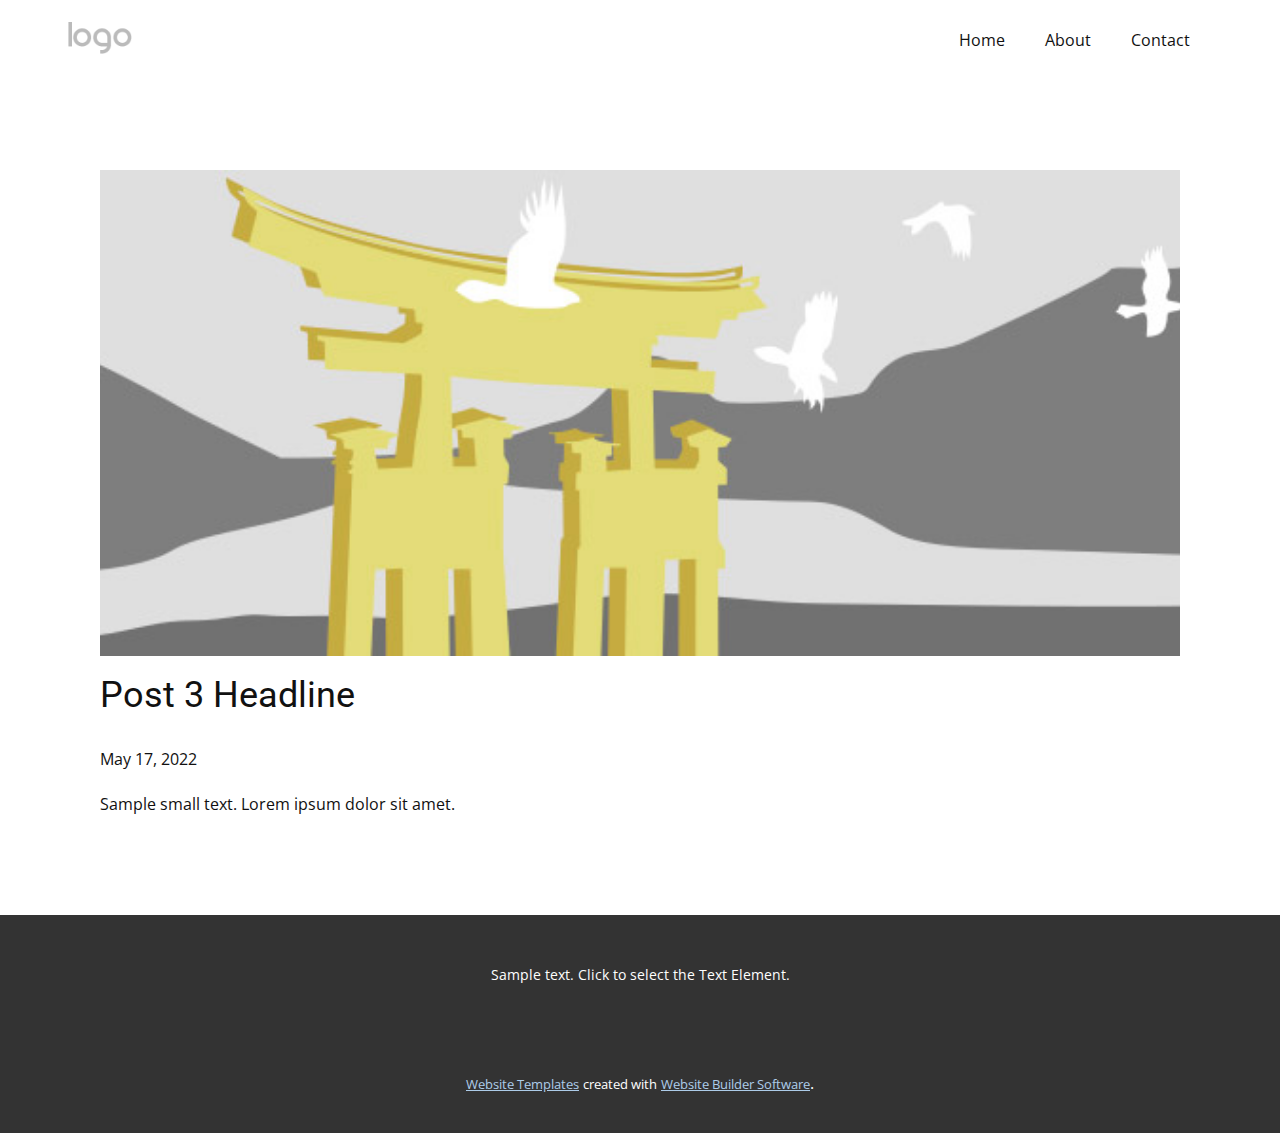
<file: blog/post-2.html>
<!doctype html>
<html style="font-size: 16px;"><head>
    <meta name="viewport" content="width=device-width, initial-scale=1.0">
    <meta charset="utf-8">
    <meta name="keywords" content="Post 1 Headline">
    <meta name="description" content="">
    <meta name="page_type" content="np-template-header-footer-from-plugin">
    <title>Post 3 Headline</title>
    <link rel="stylesheet" href="../nicepage.css" media="screen">
<link rel="stylesheet" href="../Post-Template.css" media="screen">
    <script class="u-script" type="text/javascript" src="../jquery.js" defer=""></script>
    <script class="u-script" type="text/javascript" src="../nicepage.js" defer=""></script>
    <meta name="generator" content="Nicepage 4.10.5, nicepage.com">
    <link id="u-theme-google-font" rel="stylesheet" href="https://fonts.googleapis.com/css?family=Roboto:100,100i,300,300i,400,400i,500,500i,700,700i,900,900i|Open+Sans:300,300i,400,400i,500,500i,600,600i,700,700i,800,800i">
    
    
    <script type="application/ld+json">{
		"@context": "http://schema.org",
		"@type": "Organization",
		"name": "",
		"logo": "images/default-logo.png"
}</script>
    <meta name="theme-color" content="#478ac9">
  </head>
  <body class="u-body u-xl-mode"><header class="u-clearfix u-header u-header" id="sec-61a1"><div class="u-clearfix u-sheet u-sheet-1">
        <a href="https://nicepage.com" class="u-image u-logo u-image-1">
          <img src="../images/default-logo.png" class="u-logo-image u-logo-image-1">
        </a>
        <nav class="u-menu u-menu-dropdown u-offcanvas u-menu-1">
          <div class="menu-collapse" style="font-size: 1rem; letter-spacing: 0px;">
            <a class="u-button-style u-custom-left-right-menu-spacing u-custom-padding-bottom u-custom-top-bottom-menu-spacing u-nav-link u-text-active-palette-1-base u-text-hover-palette-2-base" href="#">
              <svg class="u-svg-link" viewBox="0 0 24 24"><use xmlns:xlink="http://www.w3.org/1999/xlink" xlink:href="#menu-hamburger"></use></svg>
              <svg class="u-svg-content" version="1.1" id="menu-hamburger" viewBox="0 0 16 16" x="0px" y="0px" xmlns:xlink="http://www.w3.org/1999/xlink" xmlns="http://www.w3.org/2000/svg"><g><rect y="1" width="16" height="2"></rect><rect y="7" width="16" height="2"></rect><rect y="13" width="16" height="2"></rect>
</g></svg>
            </a>
          </div>
          <div class="u-nav-container">
            <ul class="u-nav u-unstyled u-nav-1"><li class="u-nav-item"><a class="u-button-style u-nav-link u-text-active-palette-1-base u-text-hover-palette-2-base" href="../Home.html" style="padding: 10px 20px;">Home</a>
</li><li class="u-nav-item"><a class="u-button-style u-nav-link u-text-active-palette-1-base u-text-hover-palette-2-base" href="../About.html" style="padding: 10px 20px;">About</a>
</li><li class="u-nav-item"><a class="u-button-style u-nav-link u-text-active-palette-1-base u-text-hover-palette-2-base" href="../Contact.html" style="padding: 10px 20px;">Contact</a>
</li></ul>
          </div>
          <div class="u-nav-container-collapse">
            <div class="u-black u-container-style u-inner-container-layout u-opacity u-opacity-95 u-sidenav">
              <div class="u-inner-container-layout u-sidenav-overflow">
                <div class="u-menu-close"></div>
                <ul class="u-align-center u-nav u-popupmenu-items u-unstyled u-nav-2"><li class="u-nav-item"><a class="u-button-style u-nav-link" href="../Home.html">Home</a>
</li><li class="u-nav-item"><a class="u-button-style u-nav-link" href="../About.html">About</a>
</li><li class="u-nav-item"><a class="u-button-style u-nav-link" href="../Contact.html">Contact</a>
</li></ul>
              </div>
            </div>
            <div class="u-black u-menu-overlay u-opacity u-opacity-70"></div>
          </div>
        </nav>
      </div></header>
    <section class="u-align-center u-clearfix u-section-1" id="sec-1417">
      <div class="u-clearfix u-sheet u-valign-middle-md u-valign-middle-sm u-valign-middle-xs u-sheet-1"><!--post_details--><!--post_details_options_json--><!--{"source":""}--><!--/post_details_options_json--><!--blog_post-->
        <div class="u-container-style u-expanded-width u-post-details u-post-details-1">
          <div class="u-container-layout u-valign-middle u-container-layout-1"><!--blog_post_image-->
            <img alt="" class="u-blog-control u-expanded-width u-image u-image-default u-image-1" src="[data-uri]"><!--/blog_post_image--><!--blog_post_header-->
            <h2 class="u-blog-control u-text u-text-1">Post 3 Headline</h2><!--/blog_post_header--><!--blog_post_metadata-->
            <div class="u-blog-control u-metadata u-metadata-1"><!--blog_post_metadata_date-->
              <span class="u-meta-date u-meta-icon">May 17, 2022</span><!--/blog_post_metadata_date--><!--blog_post_metadata_category-->
              <!--/blog_post_metadata_category--><!--blog_post_metadata_comments-->
              <!--/blog_post_metadata_comments-->
            </div><!--/blog_post_metadata--><!--blog_post_content-->
            <div class="u-align-justify u-blog-control u-post-content u-text u-text-2 fr-view">
  Sample small text. Lorem ipsum dolor sit amet.
  </div><!--/blog_post_content-->
          </div>
        </div><!--/blog_post--><!--/post_details-->
      </div>
    </section>
    
    
    <footer class="u-align-center u-clearfix u-footer u-grey-80 u-footer" id="sec-9f4b"><div class="u-clearfix u-sheet u-sheet-1">
        <p class="u-small-text u-text u-text-variant u-text-1">Sample text. Click to select the Text Element.</p>
      </div></footer>
    <section class="u-backlink u-clearfix u-grey-80">
      <a class="u-link" href="https://nicepage.com/website-templates" target="_blank">
        <span>Website Templates</span>
      </a>
      <p class="u-text">
        <span>created with</span>
      </p>
      <a class="u-link" href="" target="_blank">
        <span>Website Builder Software</span>
      </a>. 
    </section>
  
</body></html>
</file>
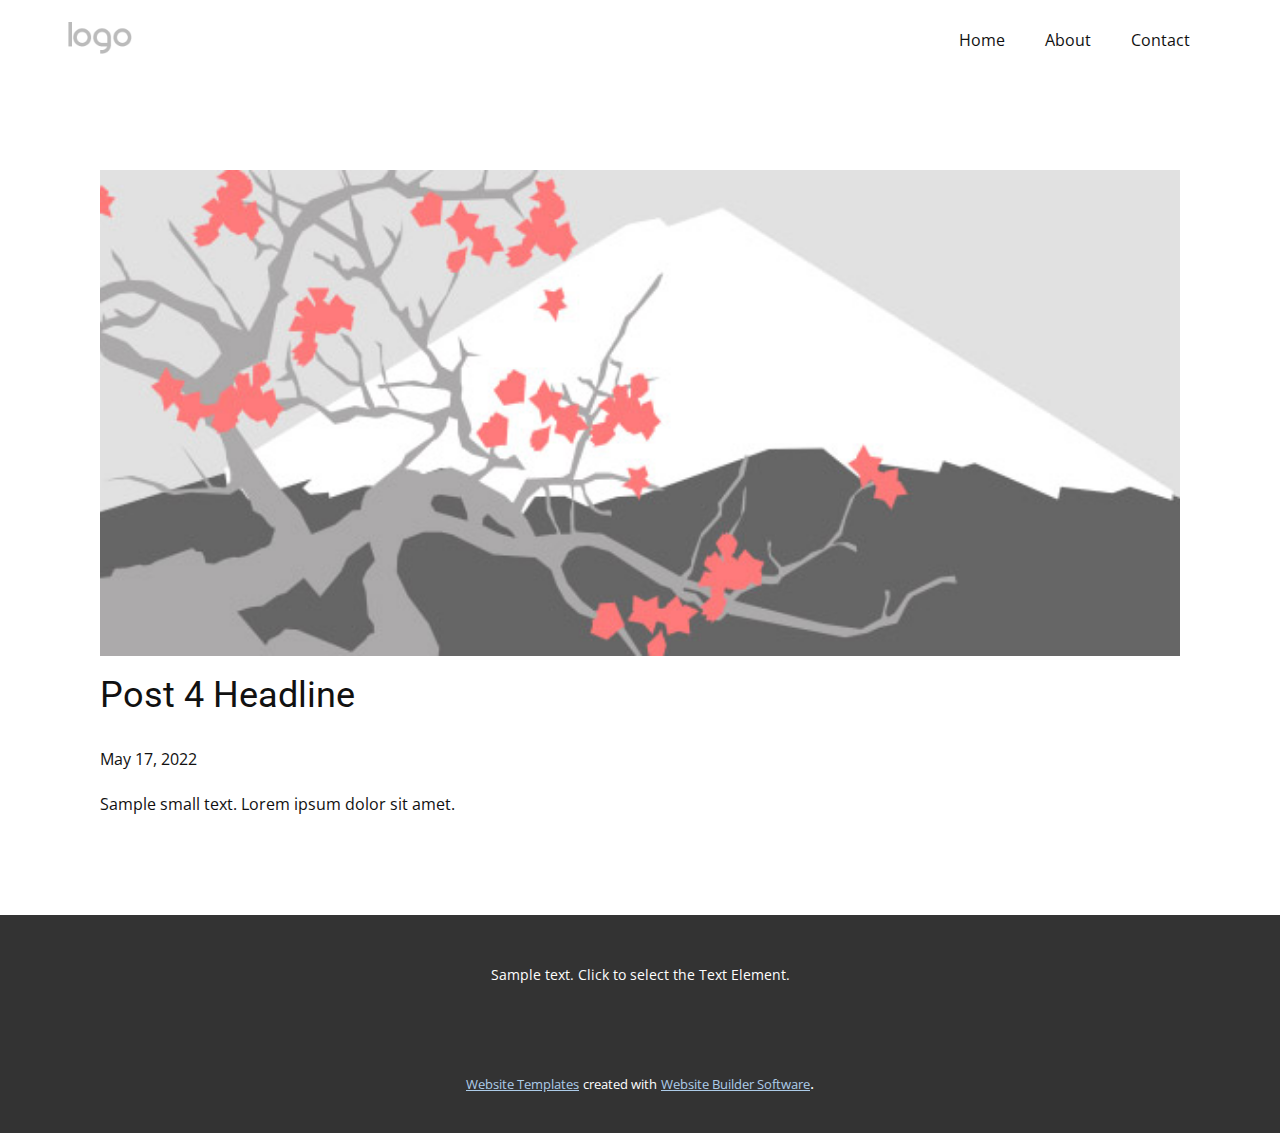
<file: blog/post-3.html>
<!doctype html>
<html style="font-size: 16px;"><head>
    <meta name="viewport" content="width=device-width, initial-scale=1.0">
    <meta charset="utf-8">
    <meta name="keywords" content="Post 1 Headline">
    <meta name="description" content="">
    <meta name="page_type" content="np-template-header-footer-from-plugin">
    <title>Post 4 Headline</title>
    <link rel="stylesheet" href="../nicepage.css" media="screen">
<link rel="stylesheet" href="../Post-Template.css" media="screen">
    <script class="u-script" type="text/javascript" src="../jquery.js" defer=""></script>
    <script class="u-script" type="text/javascript" src="../nicepage.js" defer=""></script>
    <meta name="generator" content="Nicepage 4.10.5, nicepage.com">
    <link id="u-theme-google-font" rel="stylesheet" href="https://fonts.googleapis.com/css?family=Roboto:100,100i,300,300i,400,400i,500,500i,700,700i,900,900i|Open+Sans:300,300i,400,400i,500,500i,600,600i,700,700i,800,800i">
    
    
    <script type="application/ld+json">{
		"@context": "http://schema.org",
		"@type": "Organization",
		"name": "",
		"logo": "images/default-logo.png"
}</script>
    <meta name="theme-color" content="#478ac9">
  </head>
  <body class="u-body u-xl-mode"><header class="u-clearfix u-header u-header" id="sec-61a1"><div class="u-clearfix u-sheet u-sheet-1">
        <a href="https://nicepage.com" class="u-image u-logo u-image-1">
          <img src="../images/default-logo.png" class="u-logo-image u-logo-image-1">
        </a>
        <nav class="u-menu u-menu-dropdown u-offcanvas u-menu-1">
          <div class="menu-collapse" style="font-size: 1rem; letter-spacing: 0px;">
            <a class="u-button-style u-custom-left-right-menu-spacing u-custom-padding-bottom u-custom-top-bottom-menu-spacing u-nav-link u-text-active-palette-1-base u-text-hover-palette-2-base" href="#">
              <svg class="u-svg-link" viewBox="0 0 24 24"><use xmlns:xlink="http://www.w3.org/1999/xlink" xlink:href="#menu-hamburger"></use></svg>
              <svg class="u-svg-content" version="1.1" id="menu-hamburger" viewBox="0 0 16 16" x="0px" y="0px" xmlns:xlink="http://www.w3.org/1999/xlink" xmlns="http://www.w3.org/2000/svg"><g><rect y="1" width="16" height="2"></rect><rect y="7" width="16" height="2"></rect><rect y="13" width="16" height="2"></rect>
</g></svg>
            </a>
          </div>
          <div class="u-nav-container">
            <ul class="u-nav u-unstyled u-nav-1"><li class="u-nav-item"><a class="u-button-style u-nav-link u-text-active-palette-1-base u-text-hover-palette-2-base" href="../Home.html" style="padding: 10px 20px;">Home</a>
</li><li class="u-nav-item"><a class="u-button-style u-nav-link u-text-active-palette-1-base u-text-hover-palette-2-base" href="../About.html" style="padding: 10px 20px;">About</a>
</li><li class="u-nav-item"><a class="u-button-style u-nav-link u-text-active-palette-1-base u-text-hover-palette-2-base" href="../Contact.html" style="padding: 10px 20px;">Contact</a>
</li></ul>
          </div>
          <div class="u-nav-container-collapse">
            <div class="u-black u-container-style u-inner-container-layout u-opacity u-opacity-95 u-sidenav">
              <div class="u-inner-container-layout u-sidenav-overflow">
                <div class="u-menu-close"></div>
                <ul class="u-align-center u-nav u-popupmenu-items u-unstyled u-nav-2"><li class="u-nav-item"><a class="u-button-style u-nav-link" href="../Home.html">Home</a>
</li><li class="u-nav-item"><a class="u-button-style u-nav-link" href="../About.html">About</a>
</li><li class="u-nav-item"><a class="u-button-style u-nav-link" href="../Contact.html">Contact</a>
</li></ul>
              </div>
            </div>
            <div class="u-black u-menu-overlay u-opacity u-opacity-70"></div>
          </div>
        </nav>
      </div></header>
    <section class="u-align-center u-clearfix u-section-1" id="sec-1417">
      <div class="u-clearfix u-sheet u-valign-middle-md u-valign-middle-sm u-valign-middle-xs u-sheet-1"><!--post_details--><!--post_details_options_json--><!--{"source":""}--><!--/post_details_options_json--><!--blog_post-->
        <div class="u-container-style u-expanded-width u-post-details u-post-details-1">
          <div class="u-container-layout u-valign-middle u-container-layout-1"><!--blog_post_image-->
            <img alt="" class="u-blog-control u-expanded-width u-image u-image-default u-image-1" src="[data-uri]"><!--/blog_post_image--><!--blog_post_header-->
            <h2 class="u-blog-control u-text u-text-1">Post 4 Headline</h2><!--/blog_post_header--><!--blog_post_metadata-->
            <div class="u-blog-control u-metadata u-metadata-1"><!--blog_post_metadata_date-->
              <span class="u-meta-date u-meta-icon">May 17, 2022</span><!--/blog_post_metadata_date--><!--blog_post_metadata_category-->
              <!--/blog_post_metadata_category--><!--blog_post_metadata_comments-->
              <!--/blog_post_metadata_comments-->
            </div><!--/blog_post_metadata--><!--blog_post_content-->
            <div class="u-align-justify u-blog-control u-post-content u-text u-text-2 fr-view">
  Sample small text. Lorem ipsum dolor sit amet.
  </div><!--/blog_post_content-->
          </div>
        </div><!--/blog_post--><!--/post_details-->
      </div>
    </section>
    
    
    <footer class="u-align-center u-clearfix u-footer u-grey-80 u-footer" id="sec-9f4b"><div class="u-clearfix u-sheet u-sheet-1">
        <p class="u-small-text u-text u-text-variant u-text-1">Sample text. Click to select the Text Element.</p>
      </div></footer>
    <section class="u-backlink u-clearfix u-grey-80">
      <a class="u-link" href="https://nicepage.com/website-templates" target="_blank">
        <span>Website Templates</span>
      </a>
      <p class="u-text">
        <span>created with</span>
      </p>
      <a class="u-link" href="" target="_blank">
        <span>Website Builder Software</span>
      </a>. 
    </section>
  
</body></html>
</file>
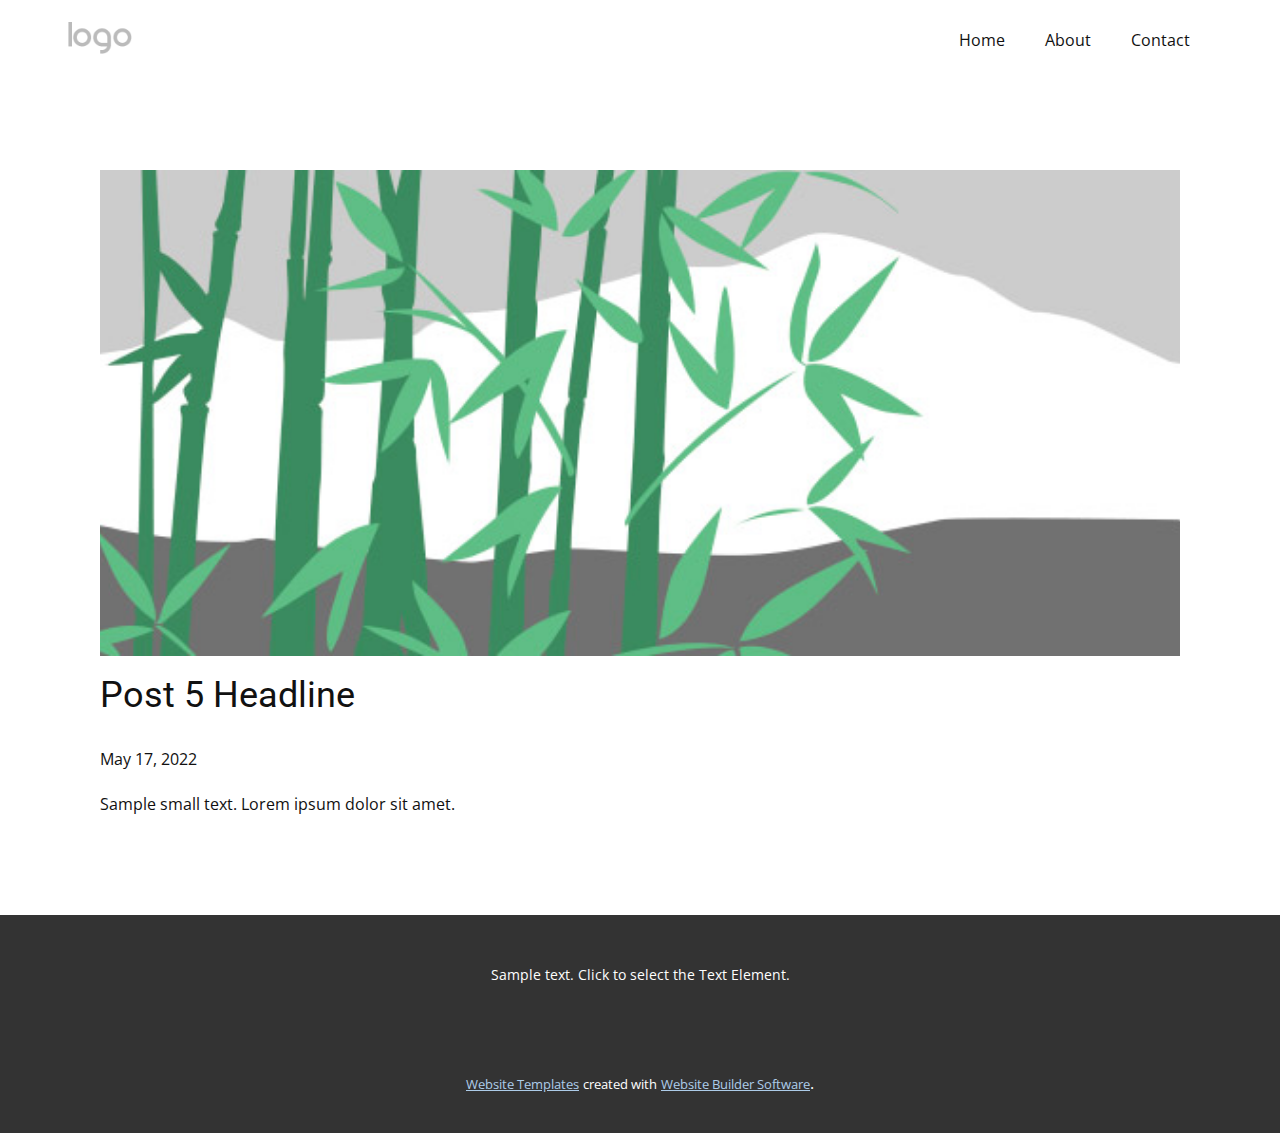
<file: blog/post-4.html>
<!doctype html>
<html style="font-size: 16px;"><head>
    <meta name="viewport" content="width=device-width, initial-scale=1.0">
    <meta charset="utf-8">
    <meta name="keywords" content="Post 1 Headline">
    <meta name="description" content="">
    <meta name="page_type" content="np-template-header-footer-from-plugin">
    <title>Post 5 Headline</title>
    <link rel="stylesheet" href="../nicepage.css" media="screen">
<link rel="stylesheet" href="../Post-Template.css" media="screen">
    <script class="u-script" type="text/javascript" src="../jquery.js" defer=""></script>
    <script class="u-script" type="text/javascript" src="../nicepage.js" defer=""></script>
    <meta name="generator" content="Nicepage 4.10.5, nicepage.com">
    <link id="u-theme-google-font" rel="stylesheet" href="https://fonts.googleapis.com/css?family=Roboto:100,100i,300,300i,400,400i,500,500i,700,700i,900,900i|Open+Sans:300,300i,400,400i,500,500i,600,600i,700,700i,800,800i">
    
    
    <script type="application/ld+json">{
		"@context": "http://schema.org",
		"@type": "Organization",
		"name": "",
		"logo": "images/default-logo.png"
}</script>
    <meta name="theme-color" content="#478ac9">
  </head>
  <body class="u-body u-xl-mode"><header class="u-clearfix u-header u-header" id="sec-61a1"><div class="u-clearfix u-sheet u-sheet-1">
        <a href="https://nicepage.com" class="u-image u-logo u-image-1">
          <img src="../images/default-logo.png" class="u-logo-image u-logo-image-1">
        </a>
        <nav class="u-menu u-menu-dropdown u-offcanvas u-menu-1">
          <div class="menu-collapse" style="font-size: 1rem; letter-spacing: 0px;">
            <a class="u-button-style u-custom-left-right-menu-spacing u-custom-padding-bottom u-custom-top-bottom-menu-spacing u-nav-link u-text-active-palette-1-base u-text-hover-palette-2-base" href="#">
              <svg class="u-svg-link" viewBox="0 0 24 24"><use xmlns:xlink="http://www.w3.org/1999/xlink" xlink:href="#menu-hamburger"></use></svg>
              <svg class="u-svg-content" version="1.1" id="menu-hamburger" viewBox="0 0 16 16" x="0px" y="0px" xmlns:xlink="http://www.w3.org/1999/xlink" xmlns="http://www.w3.org/2000/svg"><g><rect y="1" width="16" height="2"></rect><rect y="7" width="16" height="2"></rect><rect y="13" width="16" height="2"></rect>
</g></svg>
            </a>
          </div>
          <div class="u-nav-container">
            <ul class="u-nav u-unstyled u-nav-1"><li class="u-nav-item"><a class="u-button-style u-nav-link u-text-active-palette-1-base u-text-hover-palette-2-base" href="../Home.html" style="padding: 10px 20px;">Home</a>
</li><li class="u-nav-item"><a class="u-button-style u-nav-link u-text-active-palette-1-base u-text-hover-palette-2-base" href="../About.html" style="padding: 10px 20px;">About</a>
</li><li class="u-nav-item"><a class="u-button-style u-nav-link u-text-active-palette-1-base u-text-hover-palette-2-base" href="../Contact.html" style="padding: 10px 20px;">Contact</a>
</li></ul>
          </div>
          <div class="u-nav-container-collapse">
            <div class="u-black u-container-style u-inner-container-layout u-opacity u-opacity-95 u-sidenav">
              <div class="u-inner-container-layout u-sidenav-overflow">
                <div class="u-menu-close"></div>
                <ul class="u-align-center u-nav u-popupmenu-items u-unstyled u-nav-2"><li class="u-nav-item"><a class="u-button-style u-nav-link" href="../Home.html">Home</a>
</li><li class="u-nav-item"><a class="u-button-style u-nav-link" href="../About.html">About</a>
</li><li class="u-nav-item"><a class="u-button-style u-nav-link" href="../Contact.html">Contact</a>
</li></ul>
              </div>
            </div>
            <div class="u-black u-menu-overlay u-opacity u-opacity-70"></div>
          </div>
        </nav>
      </div></header>
    <section class="u-align-center u-clearfix u-section-1" id="sec-1417">
      <div class="u-clearfix u-sheet u-valign-middle-md u-valign-middle-sm u-valign-middle-xs u-sheet-1"><!--post_details--><!--post_details_options_json--><!--{"source":""}--><!--/post_details_options_json--><!--blog_post-->
        <div class="u-container-style u-expanded-width u-post-details u-post-details-1">
          <div class="u-container-layout u-valign-middle u-container-layout-1"><!--blog_post_image-->
            <img alt="" class="u-blog-control u-expanded-width u-image u-image-default u-image-1" src="[data-uri]"><!--/blog_post_image--><!--blog_post_header-->
            <h2 class="u-blog-control u-text u-text-1">Post 5 Headline</h2><!--/blog_post_header--><!--blog_post_metadata-->
            <div class="u-blog-control u-metadata u-metadata-1"><!--blog_post_metadata_date-->
              <span class="u-meta-date u-meta-icon">May 17, 2022</span><!--/blog_post_metadata_date--><!--blog_post_metadata_category-->
              <!--/blog_post_metadata_category--><!--blog_post_metadata_comments-->
              <!--/blog_post_metadata_comments-->
            </div><!--/blog_post_metadata--><!--blog_post_content-->
            <div class="u-align-justify u-blog-control u-post-content u-text u-text-2 fr-view">
  Sample small text. Lorem ipsum dolor sit amet.
  </div><!--/blog_post_content-->
          </div>
        </div><!--/blog_post--><!--/post_details-->
      </div>
    </section>
    
    
    <footer class="u-align-center u-clearfix u-footer u-grey-80 u-footer" id="sec-9f4b"><div class="u-clearfix u-sheet u-sheet-1">
        <p class="u-small-text u-text u-text-variant u-text-1">Sample text. Click to select the Text Element.</p>
      </div></footer>
    <section class="u-backlink u-clearfix u-grey-80">
      <a class="u-link" href="https://nicepage.com/website-templates" target="_blank">
        <span>Website Templates</span>
      </a>
      <p class="u-text">
        <span>created with</span>
      </p>
      <a class="u-link" href="" target="_blank">
        <span>Website Builder Software</span>
      </a>. 
    </section>
  
</body></html>
</file>
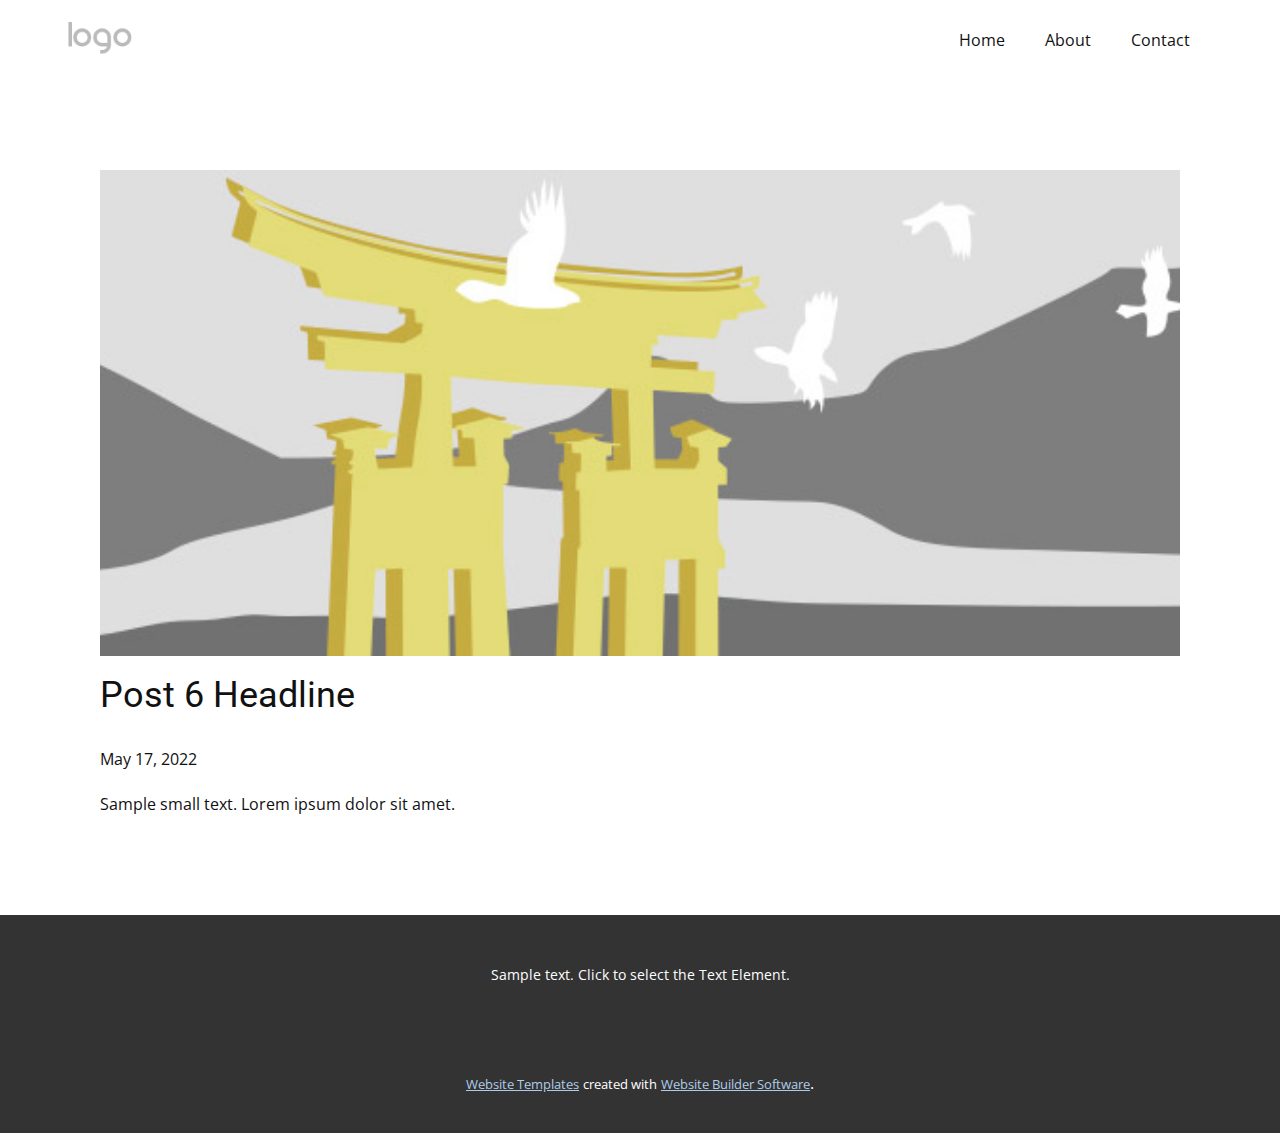
<file: blog/post-5.html>
<!doctype html>
<html style="font-size: 16px;"><head>
    <meta name="viewport" content="width=device-width, initial-scale=1.0">
    <meta charset="utf-8">
    <meta name="keywords" content="Post 1 Headline">
    <meta name="description" content="">
    <meta name="page_type" content="np-template-header-footer-from-plugin">
    <title>Post 6 Headline</title>
    <link rel="stylesheet" href="../nicepage.css" media="screen">
<link rel="stylesheet" href="../Post-Template.css" media="screen">
    <script class="u-script" type="text/javascript" src="../jquery.js" defer=""></script>
    <script class="u-script" type="text/javascript" src="../nicepage.js" defer=""></script>
    <meta name="generator" content="Nicepage 4.10.5, nicepage.com">
    <link id="u-theme-google-font" rel="stylesheet" href="https://fonts.googleapis.com/css?family=Roboto:100,100i,300,300i,400,400i,500,500i,700,700i,900,900i|Open+Sans:300,300i,400,400i,500,500i,600,600i,700,700i,800,800i">
    
    
    <script type="application/ld+json">{
		"@context": "http://schema.org",
		"@type": "Organization",
		"name": "",
		"logo": "images/default-logo.png"
}</script>
    <meta name="theme-color" content="#478ac9">
  </head>
  <body class="u-body u-xl-mode"><header class="u-clearfix u-header u-header" id="sec-61a1"><div class="u-clearfix u-sheet u-sheet-1">
        <a href="https://nicepage.com" class="u-image u-logo u-image-1">
          <img src="../images/default-logo.png" class="u-logo-image u-logo-image-1">
        </a>
        <nav class="u-menu u-menu-dropdown u-offcanvas u-menu-1">
          <div class="menu-collapse" style="font-size: 1rem; letter-spacing: 0px;">
            <a class="u-button-style u-custom-left-right-menu-spacing u-custom-padding-bottom u-custom-top-bottom-menu-spacing u-nav-link u-text-active-palette-1-base u-text-hover-palette-2-base" href="#">
              <svg class="u-svg-link" viewBox="0 0 24 24"><use xmlns:xlink="http://www.w3.org/1999/xlink" xlink:href="#menu-hamburger"></use></svg>
              <svg class="u-svg-content" version="1.1" id="menu-hamburger" viewBox="0 0 16 16" x="0px" y="0px" xmlns:xlink="http://www.w3.org/1999/xlink" xmlns="http://www.w3.org/2000/svg"><g><rect y="1" width="16" height="2"></rect><rect y="7" width="16" height="2"></rect><rect y="13" width="16" height="2"></rect>
</g></svg>
            </a>
          </div>
          <div class="u-nav-container">
            <ul class="u-nav u-unstyled u-nav-1"><li class="u-nav-item"><a class="u-button-style u-nav-link u-text-active-palette-1-base u-text-hover-palette-2-base" href="../Home.html" style="padding: 10px 20px;">Home</a>
</li><li class="u-nav-item"><a class="u-button-style u-nav-link u-text-active-palette-1-base u-text-hover-palette-2-base" href="../About.html" style="padding: 10px 20px;">About</a>
</li><li class="u-nav-item"><a class="u-button-style u-nav-link u-text-active-palette-1-base u-text-hover-palette-2-base" href="../Contact.html" style="padding: 10px 20px;">Contact</a>
</li></ul>
          </div>
          <div class="u-nav-container-collapse">
            <div class="u-black u-container-style u-inner-container-layout u-opacity u-opacity-95 u-sidenav">
              <div class="u-inner-container-layout u-sidenav-overflow">
                <div class="u-menu-close"></div>
                <ul class="u-align-center u-nav u-popupmenu-items u-unstyled u-nav-2"><li class="u-nav-item"><a class="u-button-style u-nav-link" href="../Home.html">Home</a>
</li><li class="u-nav-item"><a class="u-button-style u-nav-link" href="../About.html">About</a>
</li><li class="u-nav-item"><a class="u-button-style u-nav-link" href="../Contact.html">Contact</a>
</li></ul>
              </div>
            </div>
            <div class="u-black u-menu-overlay u-opacity u-opacity-70"></div>
          </div>
        </nav>
      </div></header>
    <section class="u-align-center u-clearfix u-section-1" id="sec-1417">
      <div class="u-clearfix u-sheet u-valign-middle-md u-valign-middle-sm u-valign-middle-xs u-sheet-1"><!--post_details--><!--post_details_options_json--><!--{"source":""}--><!--/post_details_options_json--><!--blog_post-->
        <div class="u-container-style u-expanded-width u-post-details u-post-details-1">
          <div class="u-container-layout u-valign-middle u-container-layout-1"><!--blog_post_image-->
            <img alt="" class="u-blog-control u-expanded-width u-image u-image-default u-image-1" src="[data-uri]"><!--/blog_post_image--><!--blog_post_header-->
            <h2 class="u-blog-control u-text u-text-1">Post 6 Headline</h2><!--/blog_post_header--><!--blog_post_metadata-->
            <div class="u-blog-control u-metadata u-metadata-1"><!--blog_post_metadata_date-->
              <span class="u-meta-date u-meta-icon">May 17, 2022</span><!--/blog_post_metadata_date--><!--blog_post_metadata_category-->
              <!--/blog_post_metadata_category--><!--blog_post_metadata_comments-->
              <!--/blog_post_metadata_comments-->
            </div><!--/blog_post_metadata--><!--blog_post_content-->
            <div class="u-align-justify u-blog-control u-post-content u-text u-text-2 fr-view">
  Sample small text. Lorem ipsum dolor sit amet.
  </div><!--/blog_post_content-->
          </div>
        </div><!--/blog_post--><!--/post_details-->
      </div>
    </section>
    
    
    <footer class="u-align-center u-clearfix u-footer u-grey-80 u-footer" id="sec-9f4b"><div class="u-clearfix u-sheet u-sheet-1">
        <p class="u-small-text u-text u-text-variant u-text-1">Sample text. Click to select the Text Element.</p>
      </div></footer>
    <section class="u-backlink u-clearfix u-grey-80">
      <a class="u-link" href="https://nicepage.com/website-templates" target="_blank">
        <span>Website Templates</span>
      </a>
      <p class="u-text">
        <span>created with</span>
      </p>
      <a class="u-link" href="" target="_blank">
        <span>Website Builder Software</span>
      </a>. 
    </section>
  
</body></html>
</file>
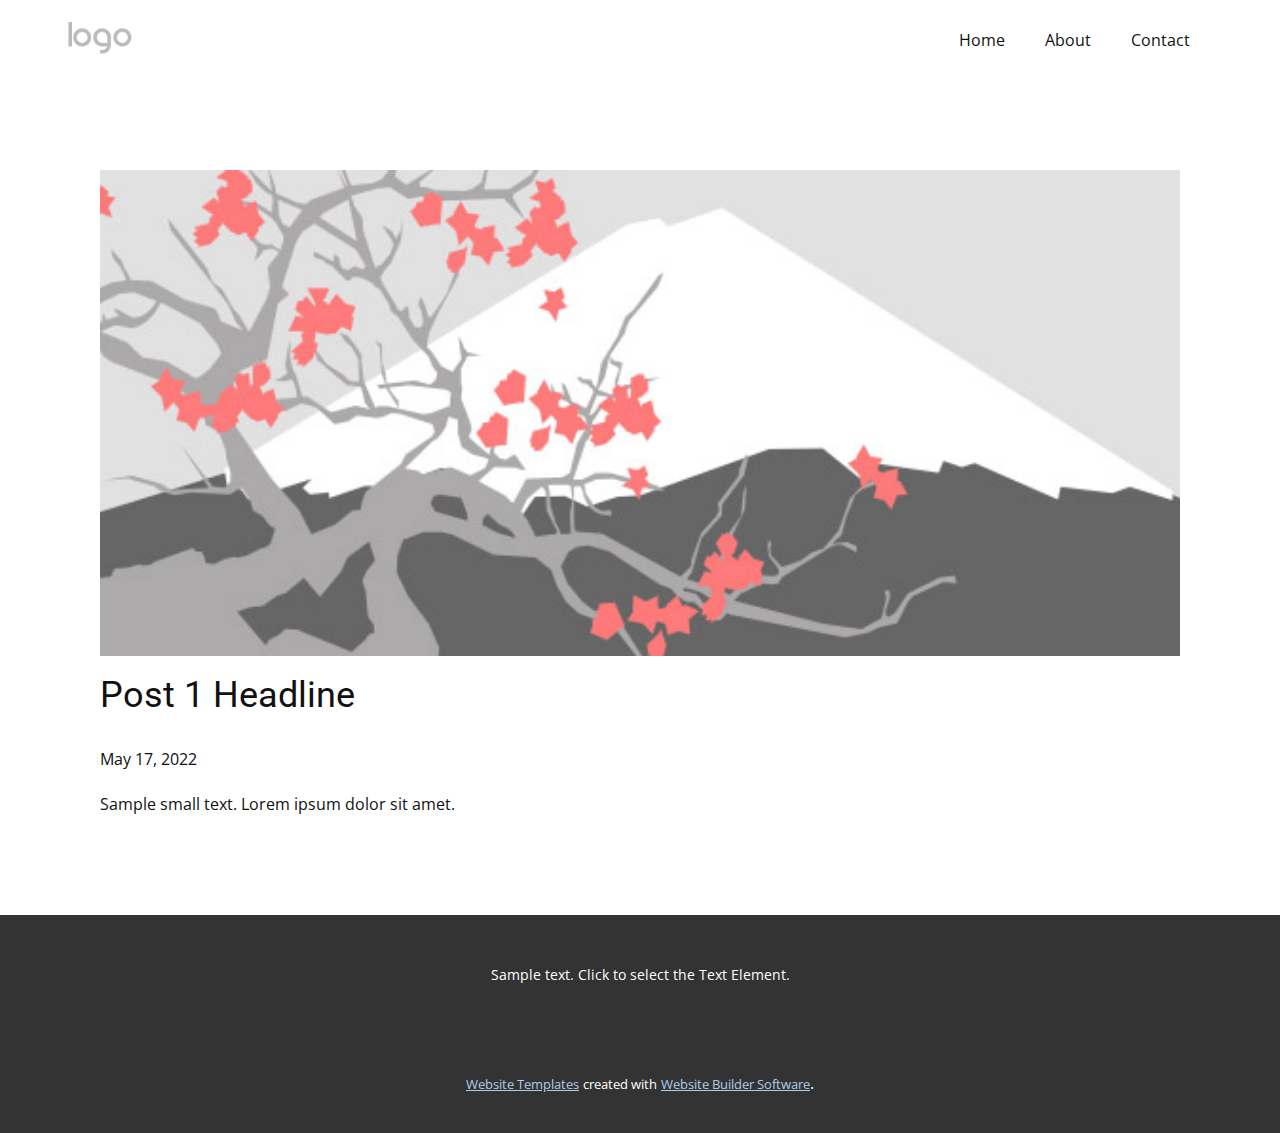
<file: blog/post.html>
<!doctype html>
<html style="font-size: 16px;"><head>
    <meta name="viewport" content="width=device-width, initial-scale=1.0">
    <meta charset="utf-8">
    <meta name="keywords" content="Post 1 Headline">
    <meta name="description" content="">
    <meta name="page_type" content="np-template-header-footer-from-plugin">
    <title>Post 1 Headline</title>
    <link rel="stylesheet" href="../nicepage.css" media="screen">
<link rel="stylesheet" href="../Post-Template.css" media="screen">
    <script class="u-script" type="text/javascript" src="../jquery.js" defer=""></script>
    <script class="u-script" type="text/javascript" src="../nicepage.js" defer=""></script>
    <meta name="generator" content="Nicepage 4.10.5, nicepage.com">
    <link id="u-theme-google-font" rel="stylesheet" href="https://fonts.googleapis.com/css?family=Roboto:100,100i,300,300i,400,400i,500,500i,700,700i,900,900i|Open+Sans:300,300i,400,400i,500,500i,600,600i,700,700i,800,800i">
    
    
    <script type="application/ld+json">{
		"@context": "http://schema.org",
		"@type": "Organization",
		"name": "",
		"logo": "images/default-logo.png"
}</script>
    <meta name="theme-color" content="#478ac9">
  </head>
  <body class="u-body u-xl-mode"><header class="u-clearfix u-header u-header" id="sec-61a1"><div class="u-clearfix u-sheet u-sheet-1">
        <a href="https://nicepage.com" class="u-image u-logo u-image-1">
          <img src="../images/default-logo.png" class="u-logo-image u-logo-image-1">
        </a>
        <nav class="u-menu u-menu-dropdown u-offcanvas u-menu-1">
          <div class="menu-collapse" style="font-size: 1rem; letter-spacing: 0px;">
            <a class="u-button-style u-custom-left-right-menu-spacing u-custom-padding-bottom u-custom-top-bottom-menu-spacing u-nav-link u-text-active-palette-1-base u-text-hover-palette-2-base" href="#">
              <svg class="u-svg-link" viewBox="0 0 24 24"><use xmlns:xlink="http://www.w3.org/1999/xlink" xlink:href="#menu-hamburger"></use></svg>
              <svg class="u-svg-content" version="1.1" id="menu-hamburger" viewBox="0 0 16 16" x="0px" y="0px" xmlns:xlink="http://www.w3.org/1999/xlink" xmlns="http://www.w3.org/2000/svg"><g><rect y="1" width="16" height="2"></rect><rect y="7" width="16" height="2"></rect><rect y="13" width="16" height="2"></rect>
</g></svg>
            </a>
          </div>
          <div class="u-nav-container">
            <ul class="u-nav u-unstyled u-nav-1"><li class="u-nav-item"><a class="u-button-style u-nav-link u-text-active-palette-1-base u-text-hover-palette-2-base" href="../Home.html" style="padding: 10px 20px;">Home</a>
</li><li class="u-nav-item"><a class="u-button-style u-nav-link u-text-active-palette-1-base u-text-hover-palette-2-base" href="../About.html" style="padding: 10px 20px;">About</a>
</li><li class="u-nav-item"><a class="u-button-style u-nav-link u-text-active-palette-1-base u-text-hover-palette-2-base" href="../Contact.html" style="padding: 10px 20px;">Contact</a>
</li></ul>
          </div>
          <div class="u-nav-container-collapse">
            <div class="u-black u-container-style u-inner-container-layout u-opacity u-opacity-95 u-sidenav">
              <div class="u-inner-container-layout u-sidenav-overflow">
                <div class="u-menu-close"></div>
                <ul class="u-align-center u-nav u-popupmenu-items u-unstyled u-nav-2"><li class="u-nav-item"><a class="u-button-style u-nav-link" href="../Home.html">Home</a>
</li><li class="u-nav-item"><a class="u-button-style u-nav-link" href="../About.html">About</a>
</li><li class="u-nav-item"><a class="u-button-style u-nav-link" href="../Contact.html">Contact</a>
</li></ul>
              </div>
            </div>
            <div class="u-black u-menu-overlay u-opacity u-opacity-70"></div>
          </div>
        </nav>
      </div></header>
    <section class="u-align-center u-clearfix u-section-1" id="sec-1417">
      <div class="u-clearfix u-sheet u-valign-middle-md u-valign-middle-sm u-valign-middle-xs u-sheet-1"><!--post_details--><!--post_details_options_json--><!--{"source":""}--><!--/post_details_options_json--><!--blog_post-->
        <div class="u-container-style u-expanded-width u-post-details u-post-details-1">
          <div class="u-container-layout u-valign-middle u-container-layout-1"><!--blog_post_image-->
            <img alt="" class="u-blog-control u-expanded-width u-image u-image-default u-image-1" src="[data-uri]"><!--/blog_post_image--><!--blog_post_header-->
            <h2 class="u-blog-control u-text u-text-1">Post 1 Headline</h2><!--/blog_post_header--><!--blog_post_metadata-->
            <div class="u-blog-control u-metadata u-metadata-1"><!--blog_post_metadata_date-->
              <span class="u-meta-date u-meta-icon">May 17, 2022</span><!--/blog_post_metadata_date--><!--blog_post_metadata_category-->
              <!--/blog_post_metadata_category--><!--blog_post_metadata_comments-->
              <!--/blog_post_metadata_comments-->
            </div><!--/blog_post_metadata--><!--blog_post_content-->
            <div class="u-align-justify u-blog-control u-post-content u-text u-text-2 fr-view">
  Sample small text. Lorem ipsum dolor sit amet.
  </div><!--/blog_post_content-->
          </div>
        </div><!--/blog_post--><!--/post_details-->
      </div>
    </section>
    
    
    <footer class="u-align-center u-clearfix u-footer u-grey-80 u-footer" id="sec-9f4b"><div class="u-clearfix u-sheet u-sheet-1">
        <p class="u-small-text u-text u-text-variant u-text-1">Sample text. Click to select the Text Element.</p>
      </div></footer>
    <section class="u-backlink u-clearfix u-grey-80">
      <a class="u-link" href="https://nicepage.com/website-templates" target="_blank">
        <span>Website Templates</span>
      </a>
      <p class="u-text">
        <span>created with</span>
      </p>
      <a class="u-link" href="" target="_blank">
        <span>Website Builder Software</span>
      </a>. 
    </section>
  
</body></html>
</file>
